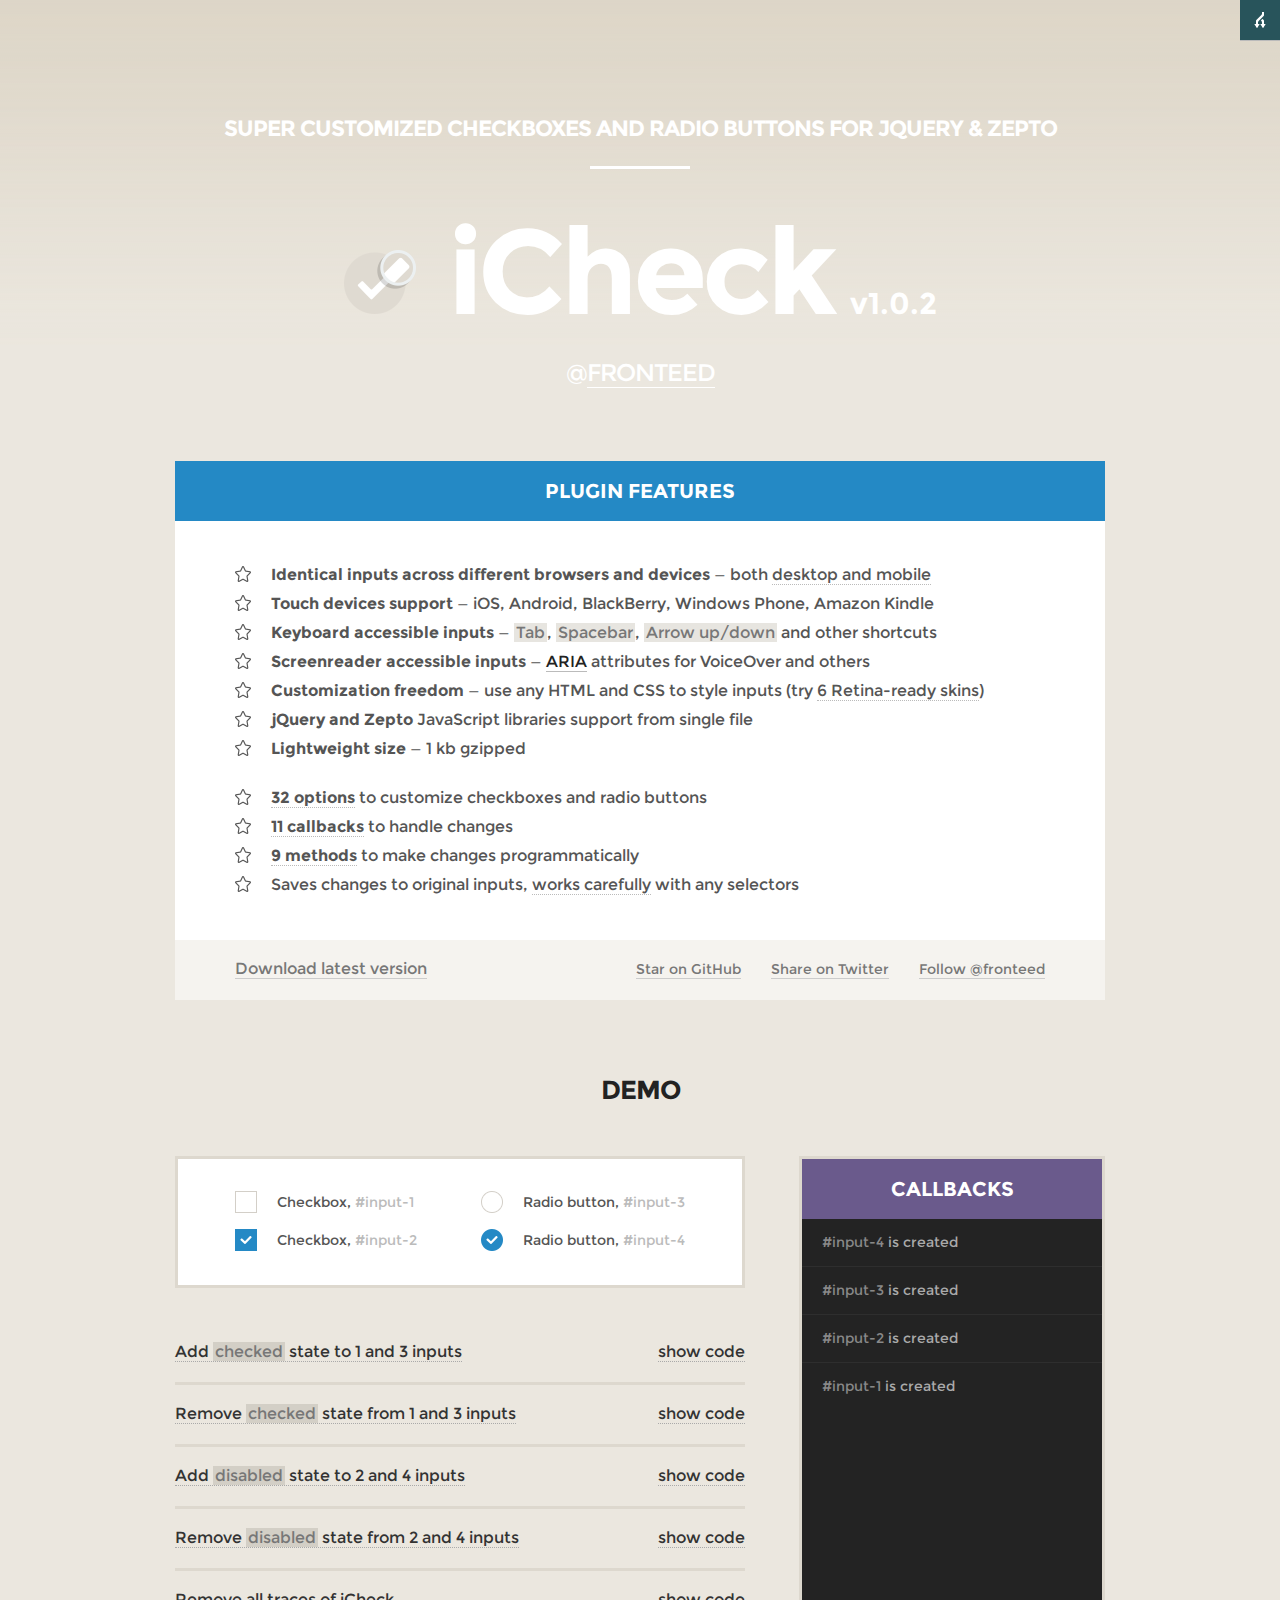
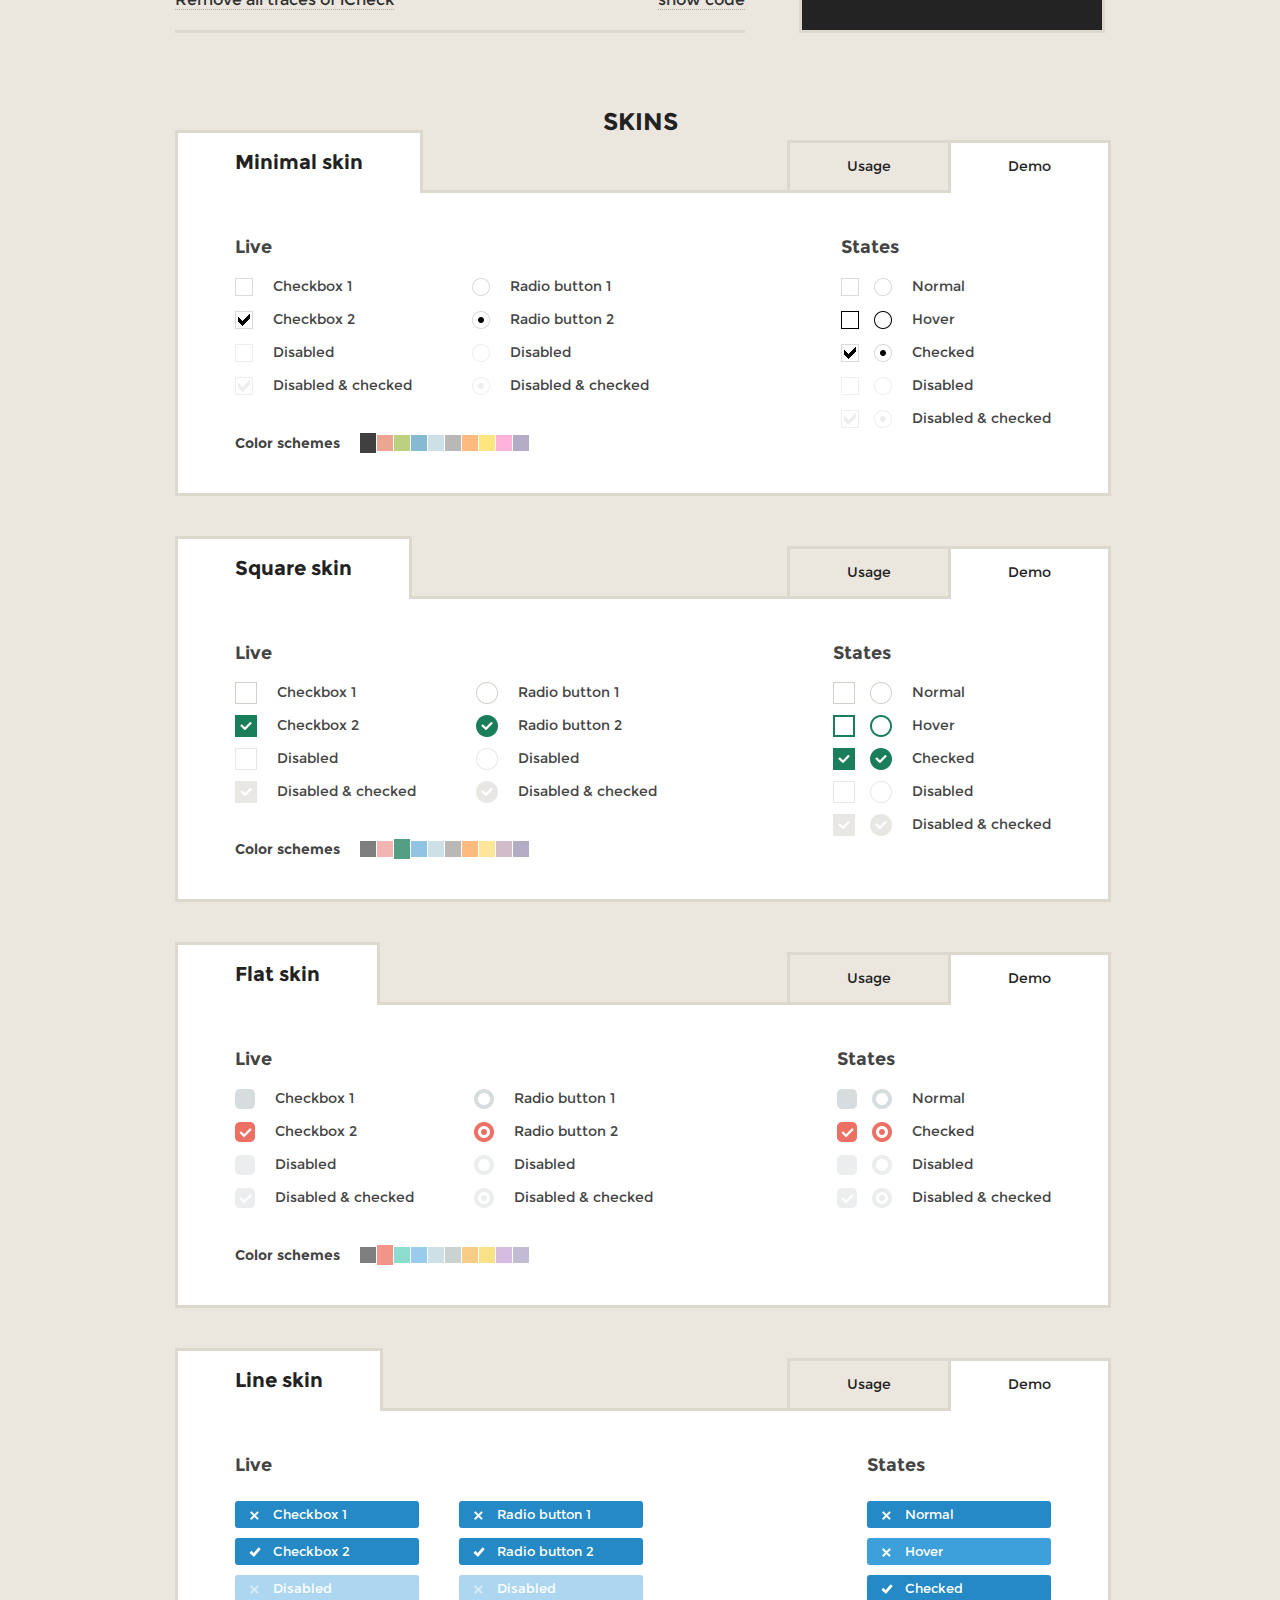
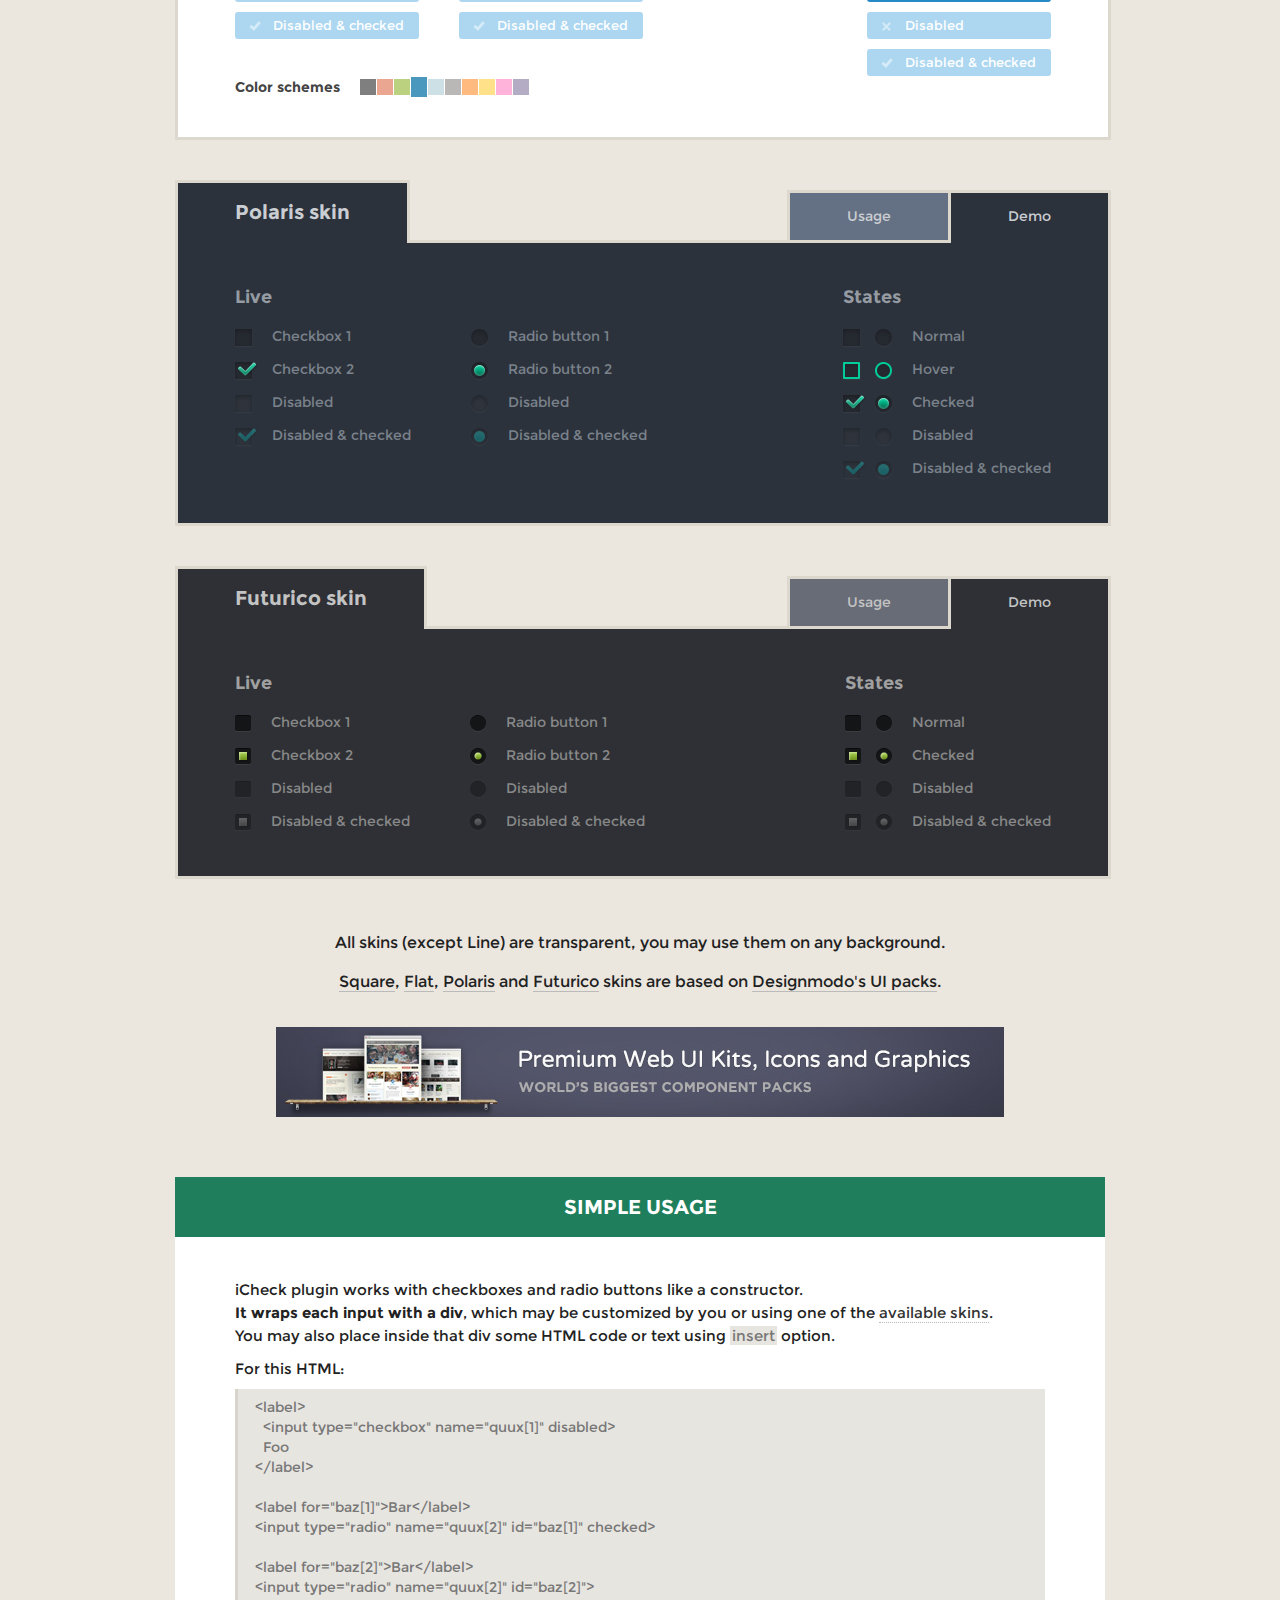
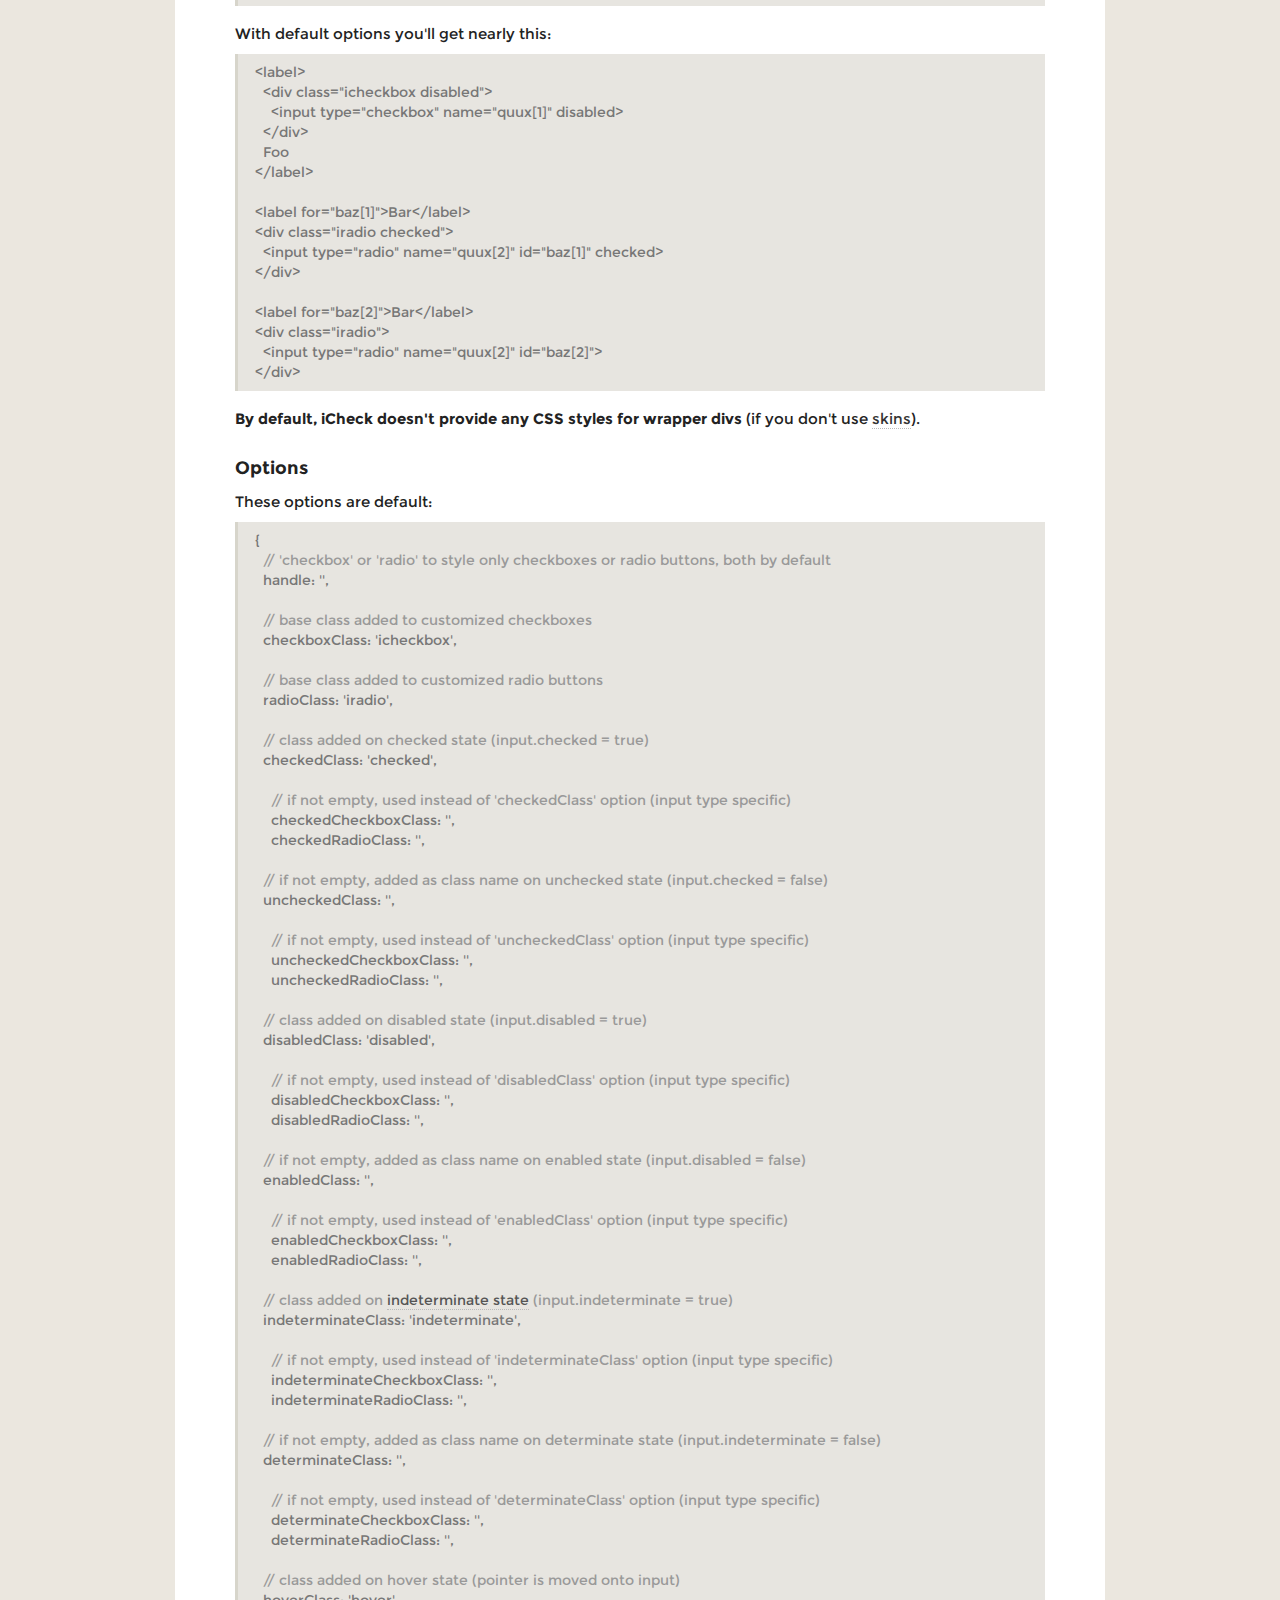
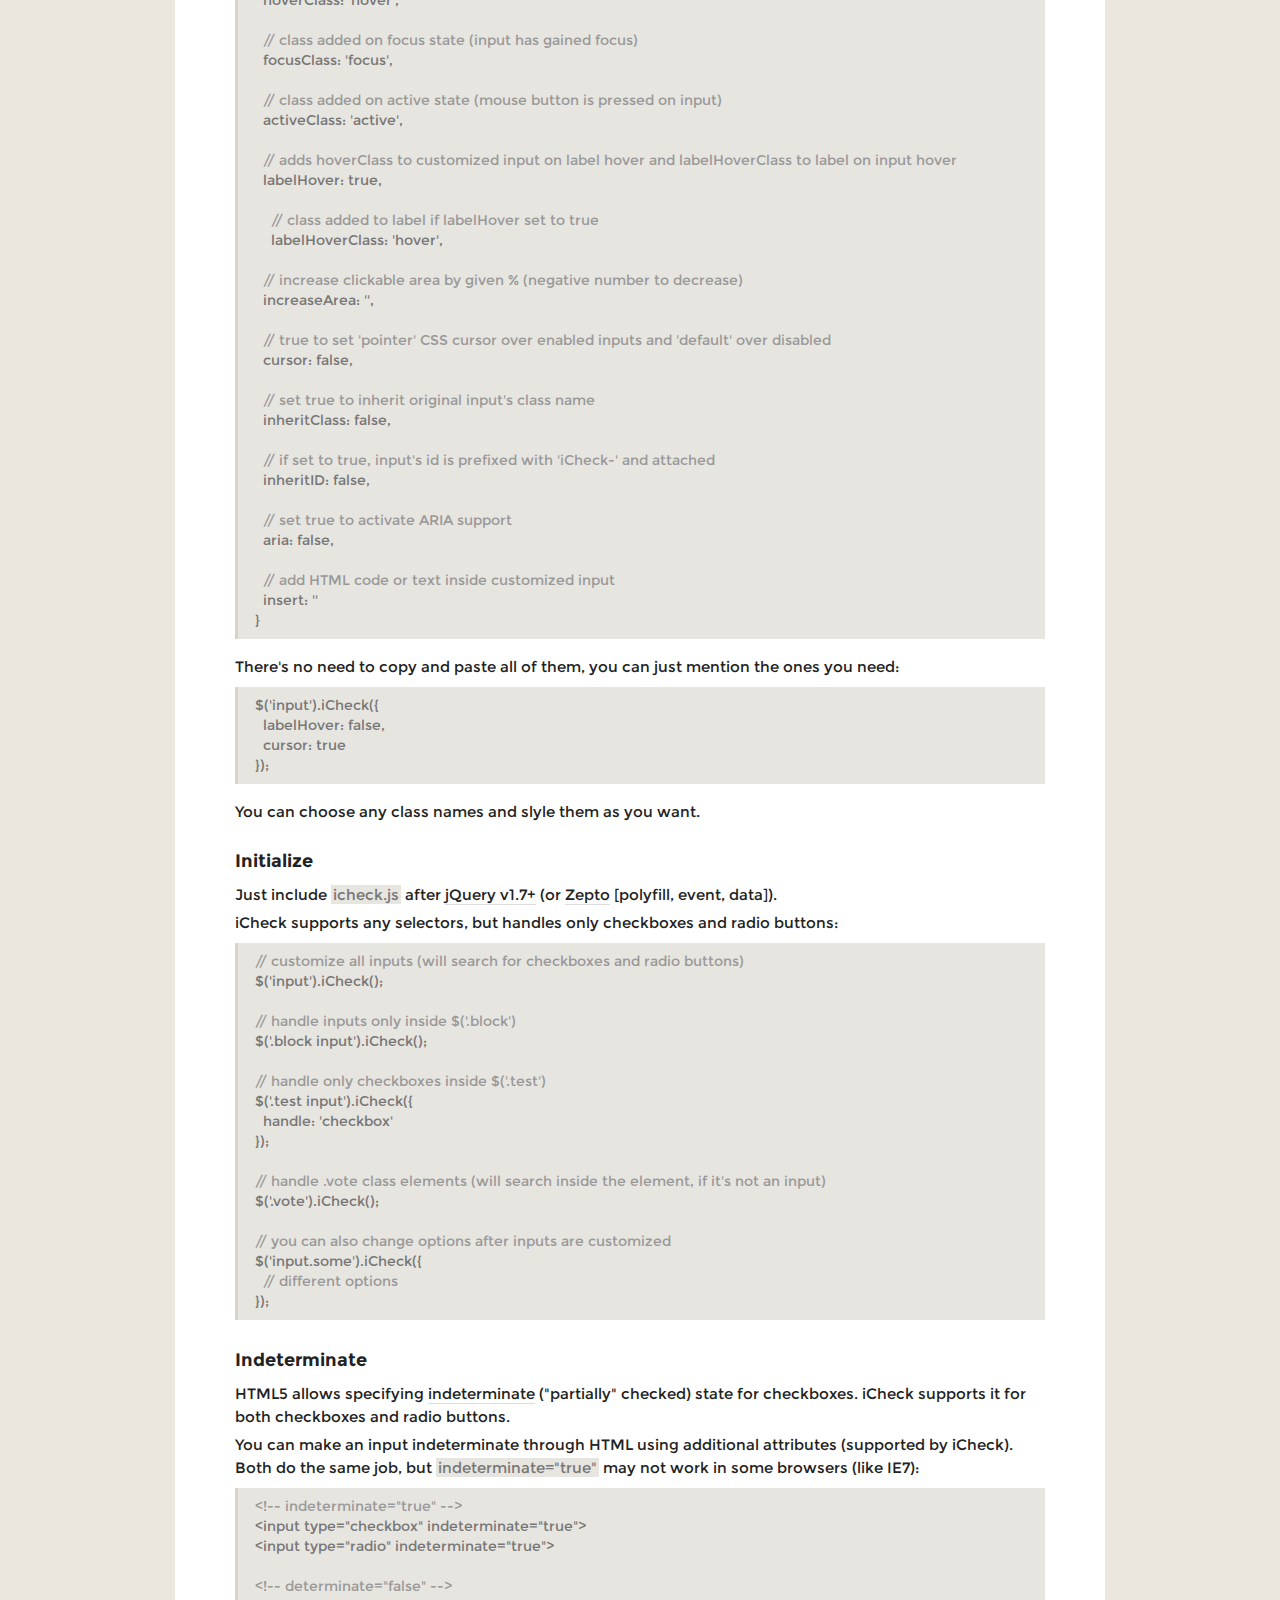
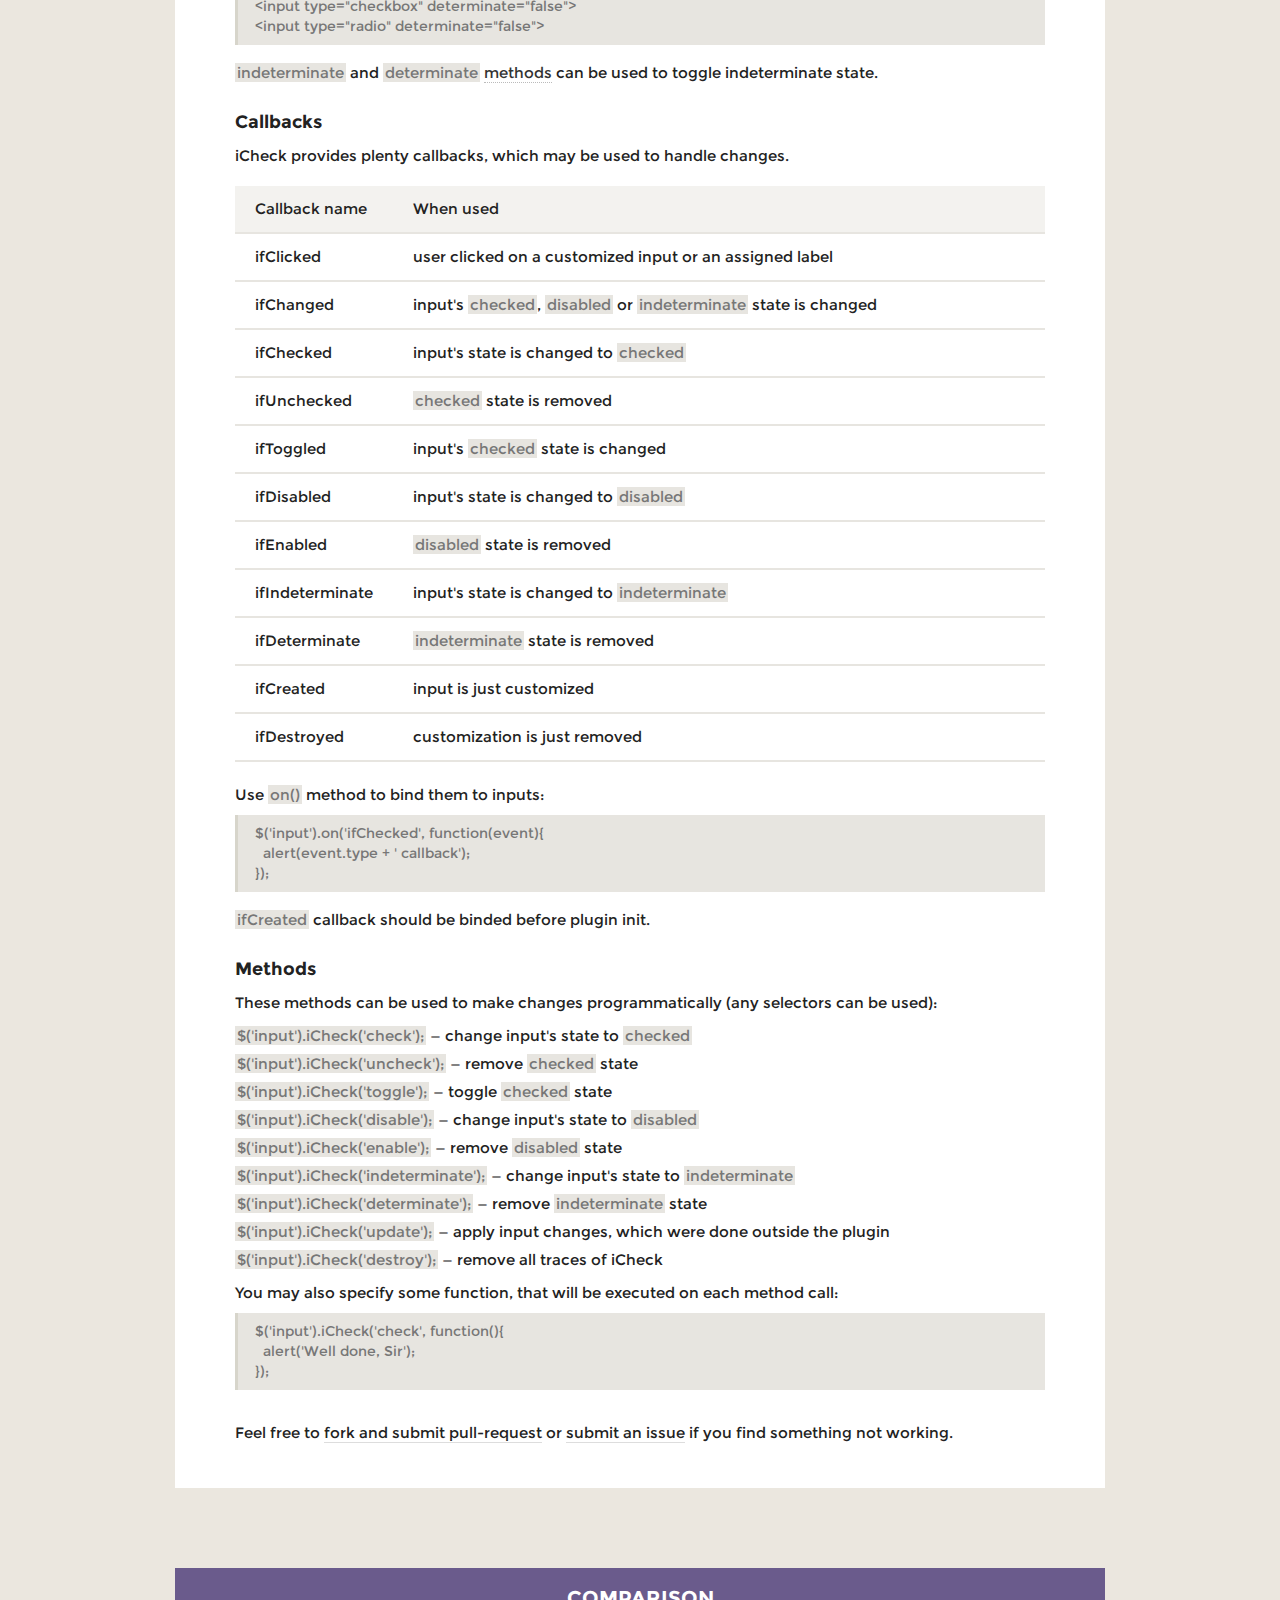
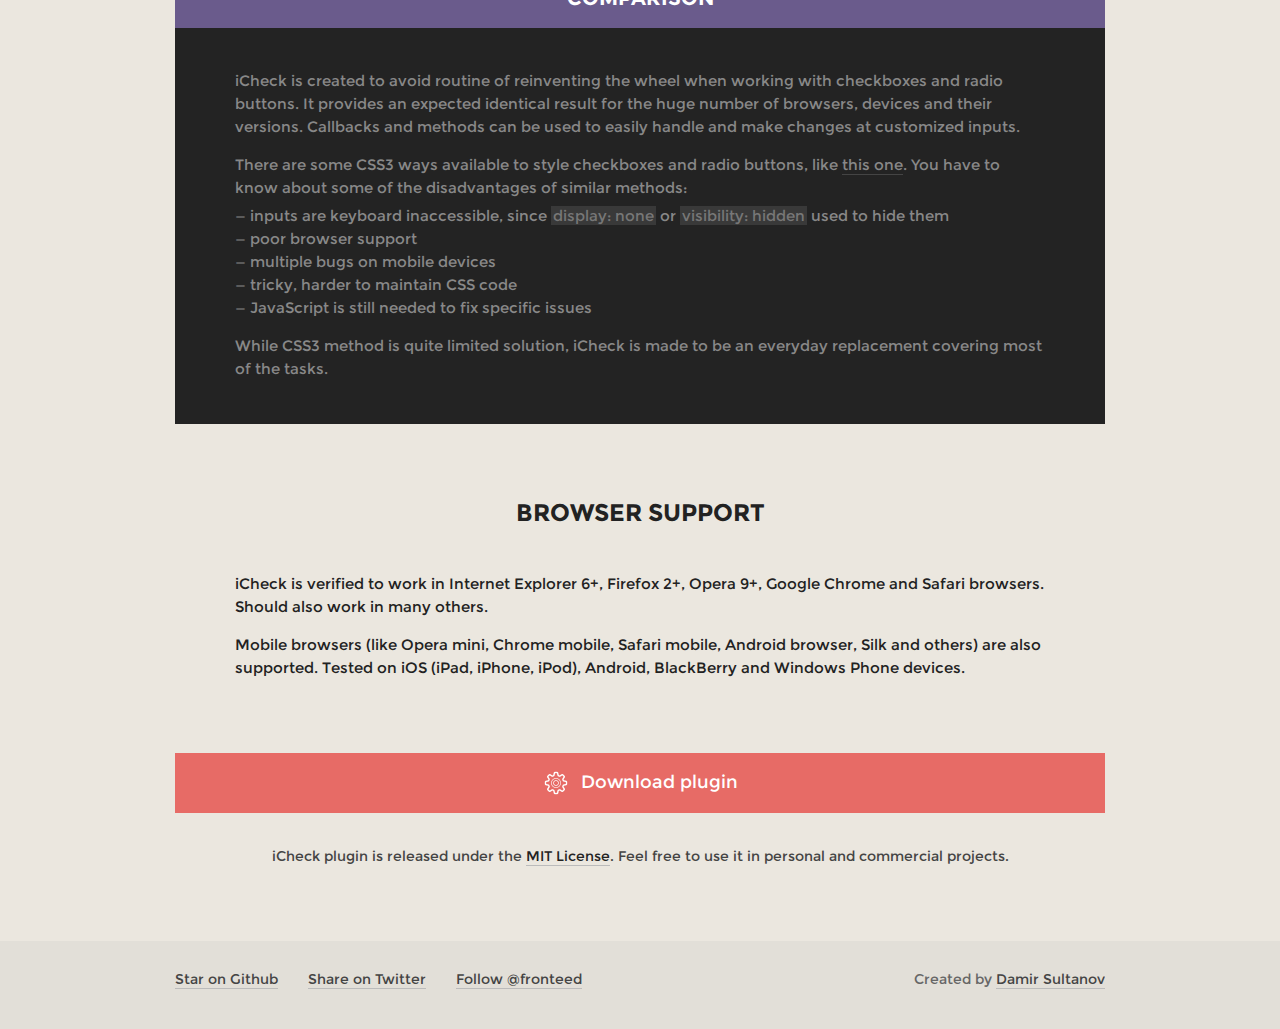
<file: js/icheck-1.x/demo/index.html>
<!DOCTYPE html>
<html lang="en">
<head>
  <title>Checkboxes and radio buttons customization (jQuery and Zepto) plugin</title>
  <meta charset="utf-8">
  <meta content="width=device-width" name="viewport">
  <link href="./css/custom.css?v=1.0.2" rel="stylesheet">
  <link href="../skins/all.css?v=1.0.2" rel="stylesheet">
  <script src="./js/jquery.js"></script>
  <script src="../icheck.js?v=1.0.2"></script>
  <script src="./js/custom.min.js?v=1.0.2"></script>
</head>
<body>
  <div class="layout clear">
    <div class="header">
      <h1>super customized checkboxes and radio buttons for jQuery &amp; Zepto</h1>
      <h3>iCheck <span>v1.0.2</span></h3>
      <strong>@<a href="http://twitter.com/fronteed/">Fronteed</a></strong>
    </div>
    <div class="features">
      <div class="arrows">
        <div class="bottom" data-to="demo"></div>
      </div>
      <h2>Plugin features</h2>
      <ul>
        <li>
          <strong>Identical inputs across different browsers and devices</strong> &mdash; both <span class="self" data-to="download">desktop and mobile</span>
        </li>
        <li>
          <strong>Touch devices support</strong> &mdash; iOS, Android, BlackBerry, Windows Phone, Amazon Kindle
        </li>
        <li>
          <strong>Keyboard accessible inputs</strong> &mdash; <span class="mark">Tab</span>, <span class="mark">Spacebar</span>, <span class="mark">Arrow up/down</span> and other shortcuts
        </li>
        <li>
          <strong>Screenreader accessible inputs</strong> &mdash; <a href="https://developer.mozilla.org/en-US/docs/Accessibility/ARIA" target="blank">ARIA</a> attributes for VoiceOver and others
        </li>
        <li>
          <strong>Customization freedom</strong> &mdash; use any HTML and CSS to style inputs (try <span class="self" data-to="skins">6 Retina-ready skins</span>)
        </li>
        <li>
          <strong>jQuery and Zepto</strong> JavaScript libraries support from single file
        </li>
        <li>
          <strong>Lightweight size</strong> &mdash; 1 kb gzipped
        </li>
        <li class="offset">
          <strong class="self" data-to="options">32 options</strong> to customize checkboxes and radio buttons
        </li>
        <li>
          <strong class="self" data-to="callbacks">11 callbacks</strong> to handle changes
        </li>
        <li>
          <strong class="self" data-to="methods">9 methods</strong> to make changes programmatically
        </li>
        <li>
          Saves changes to original inputs, <span class="self" data-to="init">works carefully</span> with any selectors
        </li>
      </ul>
    </div>
    <div class="social clear">
      <ul class="left">
        <li>
          <a href="http://github.com/fronteed/iCheck/">Download latest version</a>
        </li>
      </ul>
      <ul class="right local">
        <li>
          <a href="http://twitter.com/fronteed/">Follow @fronteed</a>
        </li>
        <li>
          <a href="https://twitter.com/intent/tweet?text=Highly customizable checkboxes and radio buttons&amp;url=http://fronteed.com/iCheck/&amp;via=fronteed&amp;hashtags=jQuery,Zepto">Share on Twitter</a>
        </li>
        <li>
          <a href="https://github.com/fronteed/iCheck">Star on GitHub</a>
        </li>
      </ul>
    </div>
    <div class="demo-holder">
      <h2 class="demo-title">Demo</h2>
      <div class="demo">
        <div class="arrows">
          <div class="top" data-to="features"></div>
          <div class="bottom" data-to="skins"></div>
        </div>
        <div class="demo-list clear">
          <ul>
            <li>
              <input tabindex="1" type="checkbox" id="input-1">
              <label for="input-1">Checkbox, <span>#input-1</span></label>
            </li>
            <li>
              <input tabindex="2" type="checkbox" id="input-2" checked>
              <label for="input-2">Checkbox, <span>#input-2</span></label>
            </li>
          </ul>
          <ul>
            <li>
              <input tabindex="3" type="radio" id="input-3" name="demo-radio">
              <label for="input-3">Radio button, <span>#input-3</span></label>
            </li>
            <li>
              <input tabindex="4" type="radio" id="input-4" name="demo-radio" checked>
              <label for="input-4">Radio button, <span>#input-4</span></label>
            </li>
          </ul>
          <script>
          $(document).ready(function(){
            var callbacks_list = $('.demo-callbacks ul');
            $('.demo-list input').on('ifCreated ifClicked ifChanged ifChecked ifUnchecked ifDisabled ifEnabled ifDestroyed', function(event){
              callbacks_list.prepend('<li><span>#' + this.id + '</span> is ' + event.type.replace('if', '').toLowerCase() + '</li>');
            }).iCheck({
              checkboxClass: 'icheckbox_square-blue',
              radioClass: 'iradio_square-blue',
              increaseArea: '20%'
            });
          });
          </script>
        </div>
        <dl class="demo-methods">
          <dt>
            <span class="self do-check">Add <span class="mark">checked</span> state to 1 and 3 inputs</span>
            <span class="code">
              <span class="self">show code</span>
            </span>
          </dt>
          <dd>
<pre class="markup">
$('#input-1, #input-3').iCheck('check');
</pre>
          </dd>
          <dt>
            <span class="self do-uncheck">Remove <span class="mark">checked</span> state from 1 and 3 inputs</span>
            <span class="code">
              <span class="self">show code</span>
            </span>
          </dt>
          <dd>
<pre class="markup">
$('#input-1, #input-3').iCheck('uncheck');
</pre>
          </dd>
          <dt>
            <span class="self do-disable">Add <span class="mark">disabled</span> state to 2 and 4 inputs</span>
            <span class="code">
              <span class="self">show code</span>
            </span>
          </dt>
          <dd>
<pre class="markup">
$('#input-2, #input-4').iCheck('disable');
</pre>
          </dd>
          <dt>
            <span class="self do-enable">Remove <span class="mark">disabled</span> state from 2 and 4 inputs</span>
            <span class="code">
              <span class="self">show code</span>
            </span>
          </dt>
          <dd>
<pre class="markup">
$('#input-2, #input-4').iCheck('enable');
</pre>
          </dd>
          <dt>
            <span class="self do-destroy">Remove all traces of iCheck</span>
            <span class="code">
              <span class="self">show code</span>
            </span>
          </dt>
          <dd>
<pre class="markup">
$('input').iCheck('destroy');
</pre>
          </dd>
        </dl>
        <div class="demo-callbacks">
          <h2>Callbacks</h2>
          <ul></ul>
        </div>
      </div>
    </div>
    <div class="skins">
      <h2>Skins</h2>
      <div class="skin skin-minimal">
        <div class="arrows">
          <div class="top" data-to="demo"></div>
          <div class="bottom" data-to="skin-square"></div>
        </div>
        <h3>Minimal skin</h3>
        <dl class="clear">
          <dd class="selected">
            <div class="skin-section">
              <h4>Live</h4>
              <ul class="list">
                <li>
                  <input tabindex="5" type="checkbox" id="minimal-checkbox-1">
                  <label for="minimal-checkbox-1">Checkbox 1</label>
                </li>
                <li>
                  <input tabindex="6" type="checkbox" id="minimal-checkbox-2" checked>
                  <label for="minimal-checkbox-2">Checkbox 2</label>
                </li>
                <li>
                  <input type="checkbox" id="minimal-checkbox-disabled" disabled>
                  <label for="minimal-checkbox-disabled">Disabled</label>
                </li>
                <li>
                  <input type="checkbox" id="minimal-checkbox-disabled-checked" checked disabled>
                  <label for="minimal-checkbox-disabled-checked">Disabled &amp; checked</label>
                </li>
              </ul>
              <ul class="list">
                <li>
                  <input tabindex="7" type="radio" id="minimal-radio-1" name="minimal-radio">
                  <label for="minimal-radio-1">Radio button 1</label>
                </li>
                <li>
                  <input tabindex="8" type="radio" id="minimal-radio-2" name="minimal-radio" checked>
                  <label for="minimal-radio-2">Radio button 2</label>
                </li>
                <li>
                  <input type="radio" id="minimal-radio-disabled" disabled>
                  <label for="minimal-radio-disabled">Disabled</label>
                </li>
                <li>
                  <input type="radio" id="minimal-radio-disabled-checked" checked disabled>
                  <label for="minimal-radio-disabled-checked">Disabled &amp; checked</label>
                </li>
              </ul>
              <div class="colors clear">
                <strong>Color schemes</strong>
                <ul>
                  <li class="active" title="Black"></li>
                  <li class="red" title="Red"></li>
                  <li class="green" title="Green"></li>
                  <li class="blue" title="Blue"></li>
                  <li class="aero" title="Aero"></li>
                  <li class="grey" title="Grey"></li>
                  <li class="orange" title="Orange"></li>
                  <li class="yellow" title="Yellow"></li>
                  <li class="pink" title="Pink"></li>
                  <li class="purple" title="Purple"></li>
                </ul>
              </div>
            </div>
            <div class="skin-section skin-states">
              <h4>States</h4>
              <ul class="list">
                <li>
                  <div class="state icheckbox_minimal"></div>
                  <div class="state iradio_minimal"></div>
                  Normal
                </li>
                <li>
                  <div class="state icheckbox_minimal hover"></div>
                  <div class="state iradio_minimal hover"></div>
                  Hover
                </li>
                <li>
                  <div class="state icheckbox_minimal checked"></div>
                  <div class="state iradio_minimal checked"></div>
                  Checked
                </li>
                <li>
                  <div class="state icheckbox_minimal disabled"></div>
                  <div class="state iradio_minimal disabled"></div>
                  Disabled
                </li>
                <li>
                  <div class="state icheckbox_minimal checked disabled"></div>
                  <div class="state iradio_minimal checked disabled"></div>
                  Disabled &amp; checked
                </li>
              </ul>
            </div>
            <script>
            $(document).ready(function(){
              $('.skin-minimal input').iCheck({
                checkboxClass: 'icheckbox_minimal',
                radioClass: 'iradio_minimal',
                increaseArea: '20%'
              });
            });
            </script>
          </dd>
          <dt class="selected">Demo</dt>
          <dd>
            <div class="skin-pre">
              <p>
                Make sure <a href="http://jquery.com" target="blank">jQuery v1.7+</a> (or <a href="http://github.com/madrobby/zepto#zepto-modules" target="blank">Zepto</a> [polyfill, event, data]) is loaded before the <span class="mark">icheck.js</span>.
              </p>
            </div>
            <ol class="skin-usage">
              <li>
                Choose a color scheme, there are 10 different styles available:
                <div class="schemes clear">
                  <ul>
                    <li><strong>Black</strong> &mdash; minimal.css</li>
                    <li><strong>Red</strong> &mdash; red.css</li>
                    <li><strong>Green</strong> &mdash; green.css</li>
                    <li><strong>Blue</strong> &mdash; blue.css</li>
                    <li><strong>Aero</strong> &mdash; aero.css</li>
                  </ul>
                  <ul>
                    <li><strong>Grey</strong> &mdash; grey.css</li>
                    <li><strong>Orange</strong> &mdash; orange.css</li>
                    <li><strong>Yellow</strong> &mdash; yellow.css</li>
                    <li><strong>Pink</strong> &mdash; pink.css</li>
                    <li><strong>Purple</strong> &mdash; purple.css</li>
                  </ul>
                </div>
              </li>
              <li>
                Copy <span class="mark">/skins/minimal/</span> folder and <span class="mark">icheck.js</span>  file to your site.
              </li>
              <li>
                <p>Insert before <span class="mark">&lt;/head></span> in your HTML (replace <span class="mark">your-path</span> and <span class="mark">color-scheme</span>):</p>
<pre class="markup">
&lt;link href="your-path/minimal/color-scheme.css" rel="stylesheet">
&lt;script src="your-path/icheck.js">&lt;/script>
</pre>
                <p>Example for a <strong>Red</strong> color scheme:</p>
<pre class="markup">
&lt;link href="your-path/minimal/red.css" rel="stylesheet">
&lt;script src="your-path/icheck.js">&lt;/script>
</pre>
              </li>
              <li>
                <p>Add some checkboxes and radio buttons to your HTML:</p>
<pre class="markup">
&lt;input type="checkbox">
&lt;input type="checkbox" checked>
&lt;input type="radio" name="iCheck">
&lt;input type="radio" name="iCheck" checked>
</pre>
              </li>
              <li>
                <p>Add JavaScript to your HTML to launch iCheck plugin:</p>
<pre class="markup">
&lt;script>
$(document).ready(function(){
  $('input').iCheck({
    checkboxClass: 'icheckbox_minimal',
    radioClass: 'iradio_minimal',
    increaseArea: '20%' <span class="comment">// optional</span>
  });
});
&lt;/script>
</pre>
                <p>For different from black color schemes use this code (example for <strong>Red</strong>):</p>
<pre class="markup">
&lt;script>
$(document).ready(function(){
  $('input').iCheck({
    checkboxClass: 'icheckbox_minimal-red',
    radioClass: 'iradio_minimal-red',
    increaseArea: '20%' <span class="comment">// optional</span>
  });
});
&lt;/script>
</pre>
              </li>
              <li>Done.</li>
            </ol>
          </dd>
          <dt>Usage</dt>
        </dl>
      </div>
      <div class="skin skin-square">
        <div class="arrows">
          <div class="top" data-to="skin-minimal"></div>
          <div class="bottom" data-to="skin-flat"></div>
        </div>
        <h3>Square skin</h3>
        <dl class="clear">
          <dd class="selected">
            <div class="skin-section">
              <h4>Live</h4>
              <ul class="list">
                <li>
                  <input tabindex="9" type="checkbox" id="square-checkbox-1">
                  <label for="square-checkbox-1">Checkbox 1</label>
                </li>
                <li>
                  <input tabindex="10" type="checkbox" id="square-checkbox-2" checked>
                  <label for="square-checkbox-2">Checkbox 2</label>
                </li>
                <li>
                  <input type="checkbox" id="square-checkbox-disabled" disabled>
                  <label for="square-checkbox-disabled">Disabled</label>
                </li>
                <li>
                  <input type="checkbox" id="square-checkbox-disabled-checked" checked disabled>
                  <label for="square-checkbox-disabled-checked">Disabled &amp; checked</label>
                </li>
              </ul>
              <ul class="list">
                <li>
                  <input tabindex="11" type="radio" id="square-radio-1" name="square-radio">
                  <label for="square-radio-1">Radio button 1</label>
                </li>
                <li>
                  <input tabindex="12" type="radio" id="square-radio-2" name="square-radio" checked>
                  <label for="square-radio-2">Radio button 2</label>
                </li>
                <li>
                  <input type="radio" id="square-radio-disabled" disabled>
                  <label for="square-radio-disabled">Disabled</label>
                </li>
                <li>
                  <input type="radio" id="square-radio-disabled-checked" checked disabled>
                  <label for="square-radio-disabled-checked">Disabled &amp; checked</label>
                </li>
              </ul>
              <div class="colors clear">
                <strong>Color schemes</strong>
                <ul>
                  <li title="Black"></li>
                  <li class="red" title="Red"></li>
                  <li class="green active" title="Green"></li>
                  <li class="blue" title="Blue"></li>
                  <li class="aero" title="Aero"></li>
                  <li class="grey" title="Grey"></li>
                  <li class="orange" title="Orange"></li>
                  <li class="yellow" title="Yellow"></li>
                  <li class="pink" title="Pink"></li>
                  <li class="purple" title="Purple"></li>
                </ul>
              </div>
            </div>
            <div class="skin-section skin-states">
              <h4>States</h4>
              <ul class="list">
                <li>
                  <div class="state icheckbox_square-green"></div>
                  <div class="state iradio_square-green"></div>
                  Normal
                </li>
                <li>
                  <div class="state icheckbox_square-green hover"></div>
                  <div class="state iradio_square-green hover"></div>
                  Hover
                </li>
                <li>
                  <div class="state icheckbox_square-green checked"></div>
                  <div class="state iradio_square-green checked"></div>
                  Checked
                </li>
                <li>
                  <div class="state icheckbox_square-green disabled"></div>
                  <div class="state iradio_square-green disabled"></div>
                  Disabled
                </li>
                <li>
                  <div class="state icheckbox_square-green checked disabled"></div>
                  <div class="state iradio_square-green checked disabled"></div>
                  Disabled &amp; checked
                </li>
              </ul>
            </div>
            <script>
            $(document).ready(function(){
              $('.skin-square input').iCheck({
                checkboxClass: 'icheckbox_square-green',
                radioClass: 'iradio_square-green',
                increaseArea: '20%'
              });
            });
            </script>
          </dd>
          <dt class="selected">Demo</dt>
          <dd>
            <div class="skin-pre">
              <p>
                Make sure <a href="http://jquery.com" target="blank">jQuery v1.7+</a> (or <a href="http://github.com/madrobby/zepto#zepto-modules" target="blank">Zepto</a> [polyfill, event, data]) is loaded before the <span class="mark">icheck.js</span>.
              </p>
            </div>
            <ol class="skin-usage">
              <li>
                Choose a color scheme, there are 10 different styles available:
                <div class="schemes clear">
                  <ul>
                    <li><strong>Black</strong> &mdash; square.css</li>
                    <li><strong>Red</strong> &mdash; red.css</li>
                    <li><strong>Green</strong> &mdash; green.css</li>
                    <li><strong>Blue</strong> &mdash; blue.css</li>
                    <li><strong>Aero</strong> &mdash; aero.css</li>
                  </ul>
                  <ul>
                    <li><strong>Grey</strong> &mdash; grey.css</li>
                    <li><strong>Orange</strong> &mdash; orange.css</li>
                    <li><strong>Yellow</strong> &mdash; yellow.css</li>
                    <li><strong>Pink</strong> &mdash; pink.css</li>
                    <li><strong>Purple</strong> &mdash; purple.css</li>
                  </ul>
                </div>
              </li>
              <li>
                Copy <span class="mark">/skins/square/</span> folder and <span class="mark">icheck.js</span> file to your site.
              </li>
              <li>
                <p>Insert before <span class="mark">&lt;/head></span> in your HTML (replace <span class="mark">your-path</span> and <span class="mark">color-scheme</span>):</p>
<pre class="markup">
&lt;link href="your-path/square/color-scheme.css" rel="stylesheet">
&lt;script src="your-path/icheck.js">&lt;/script>
</pre>
                <p>Example for a <strong>Red</strong> color scheme:</p>
<pre class="markup">
&lt;link href="your-path/square/red.css" rel="stylesheet">
&lt;script src="your-path/icheck.js">&lt;/script>
</pre>
              </li>
              <li>
                <p>Add some checkboxes and radio buttons to your HTML:</p>
<pre class="markup">
&lt;input type="checkbox">
&lt;input type="checkbox" checked>
&lt;input type="radio" name="iCheck">
&lt;input type="radio" name="iCheck" checked>
</pre>
              </li>
              <li>
                <p>Add JavaScript to your HTML to launch iCheck plugin:</p>
<pre class="markup">
&lt;script>
$(document).ready(function(){
  $('input').iCheck({
    checkboxClass: 'icheckbox_square',
    radioClass: 'iradio_square',
    increaseArea: '20%' <span class="comment">// optional</span>
  });
});
&lt;/script>
</pre>
                <p>For different from black color schemes use this code (example for <strong>Red</strong>):</p>
<pre class="markup">
&lt;script>
$(document).ready(function(){
  $('input').iCheck({
    checkboxClass: 'icheckbox_square-red',
    radioClass: 'iradio_square-red',
    increaseArea: '20%' <span class="comment">// optional</span>
  });
});
&lt;/script>
</pre>
              </li>
              <li>Done.</li>
            </ol>
          </dd>
          <dt>Usage</dt>
        </dl>
      </div>
      <div class="skin skin-flat">
        <div class="arrows">
          <div class="top" data-to="skin-square"></div>
          <div class="bottom" data-to="skin-line"></div>
        </div>
        <h3>Flat skin</h3>
        <dl class="clear">
          <dd class="selected">
            <div class="skin-section">
              <h4>Live</h4>
              <ul class="list">
                <li>
                  <input tabindex="13" type="checkbox" id="flat-checkbox-1">
                  <label for="flat-checkbox-1">Checkbox 1</label>
                </li>
                <li>
                  <input tabindex="14" type="checkbox" id="flat-checkbox-2" checked>
                  <label for="flat-checkbox-2">Checkbox 2</label>
                </li>
                <li>
                  <input type="checkbox" id="flat-checkbox-disabled" disabled>
                  <label for="flat-checkbox-disabled">Disabled</label>
                </li>
                <li>
                  <input type="checkbox" id="flat-checkbox-disabled-checked" checked disabled>
                  <label for="flat-checkbox-disabled-checked">Disabled &amp; checked</label>
                </li>
              </ul>
              <ul class="list">
                <li>
                  <input tabindex="15" type="radio" id="flat-radio-1" name="flat-radio">
                  <label for="flat-radio-1">Radio button 1</label>
                </li>
                <li>
                  <input tabindex="16" type="radio" id="flat-radio-2" name="flat-radio" checked>
                  <label for="flat-radio-2">Radio button 2</label>
                </li>
                <li>
                  <input type="radio" id="flat-radio-disabled" disabled>
                  <label for="flat-radio-disabled">Disabled</label>
                </li>
                <li>
                  <input type="radio" id="flat-radio-disabled-checked" checked disabled>
                  <label for="flat-radio-disabled-checked">Disabled &amp; checked</label>
                </li>
              </ul>
              <div class="colors clear">
                <strong>Color schemes</strong>
                <ul>
                  <li title="Black"></li>
                  <li class="red active" title="Red"></li>
                  <li class="green" title="Green"></li>
                  <li class="blue" title="Blue"></li>
                  <li class="aero" title="Aero"></li>
                  <li class="grey" title="Grey"></li>
                  <li class="orange" title="Orange"></li>
                  <li class="yellow" title="Yellow"></li>
                  <li class="pink" title="Pink"></li>
                  <li class="purple" title="Purple"></li>
                </ul>
              </div>
            </div>
            <div class="skin-section skin-states">
              <h4>States</h4>
              <ul class="list">
                <li>
                  <div class="state icheckbox_flat-red"></div>
                  <div class="state iradio_flat-red"></div>
                  Normal
                </li>
                <li>
                  <div class="state icheckbox_flat-red checked"></div>
                  <div class="state iradio_flat-red checked"></div>
                  Checked
                </li>
                <li>
                  <div class="state icheckbox_flat-red disabled"></div>
                  <div class="state iradio_flat-red disabled"></div>
                  Disabled
                </li>
                <li>
                  <div class="state icheckbox_flat-red checked disabled"></div>
                  <div class="state iradio_flat-red checked disabled"></div>
                  Disabled &amp; checked
                </li>
              </ul>
            </div>
            <script>
            $(document).ready(function(){
              $('.skin-flat input').iCheck({
                checkboxClass: 'icheckbox_flat-red',
                radioClass: 'iradio_flat-red'
              });
            });
            </script>
          </dd>
          <dt class="selected">Demo</dt>
          <dd>
            <div class="skin-pre">
              <p>
                Make sure <a href="http://jquery.com" target="blank">jQuery v1.7+</a> (or <a href="http://github.com/madrobby/zepto#zepto-modules" target="blank">Zepto</a> [polyfill, event, data]) is loaded before the <span class="mark">icheck.js</span>.
              </p>
            </div>
            <ol class="skin-usage">
              <li>
                Choose a color scheme, there are 10 different styles available:
                <div class="schemes clear">
                  <ul>
                    <li><strong>Black</strong> &mdash; flat.css</li>
                    <li><strong>Red</strong> &mdash; red.css</li>
                    <li><strong>Green</strong> &mdash; green.css</li>
                    <li><strong>Blue</strong> &mdash; blue.css</li>
                    <li><strong>Aero</strong> &mdash; aero.css</li>
                  </ul>
                  <ul>
                    <li><strong>Grey</strong> &mdash; grey.css</li>
                    <li><strong>Orange</strong> &mdash; orange.css</li>
                    <li><strong>Yellow</strong> &mdash; yellow.css</li>
                    <li><strong>Pink</strong> &mdash; pink.css</li>
                    <li><strong>Purple</strong> &mdash; purple.css</li>
                  </ul>
                </div>
              </li>
              <li>
                Copy <span class="mark">/skins/flat/</span> folder and <span class="mark">icheck.js</span> file to your site.
              </li>
              <li>
                <p>Insert before <span class="mark">&lt;/head></span> in your HTML (replace <span class="mark">your-path</span> and <span class="mark">color-scheme</span>):</p>
<pre class="markup">
&lt;link href="your-path/flat/color-scheme.css" rel="stylesheet">
&lt;script src="your-path/icheck.js">&lt;/script>
</pre>
                <p>Example for a <strong>Red</strong> color scheme:</p>
<pre class="markup">
&lt;link href="your-path/flat/red.css" rel="stylesheet">
&lt;script src="your-path/icheck.js">&lt;/script>
</pre>
              </li>
              <li>
                <p>Add some checkboxes and radio buttons to your HTML:</p>
<pre class="markup">
&lt;input type="checkbox">
&lt;input type="checkbox" checked>
&lt;input type="radio" name="iCheck">
&lt;input type="radio" name="iCheck" checked>
</pre>
              </li>
              <li>
                <p>Add JavaScript to your HTML to launch iCheck plugin:</p>
<pre class="markup">
&lt;script>
$(document).ready(function(){
  $('input').iCheck({
    checkboxClass: 'icheckbox_flat',
    radioClass: 'iradio_flat'
  });
});
&lt;/script>
</pre>
                <p>For different from black color schemes use this code (example for <strong>Red</strong>):</p>
<pre class="markup">
&lt;script>
$(document).ready(function(){
  $('input').iCheck({
    checkboxClass: 'icheckbox_flat-red',
    radioClass: 'iradio_flat-red'
  });
});
&lt;/script>
</pre>
              </li>
              <li>Done.</li>
            </ol>
          </dd>
          <dt>Usage</dt>
        </dl>
      </div>
      <div class="skin skin-line">
        <div class="arrows">
          <div class="top" data-to="skin-flat"></div>
          <div class="bottom" data-to="skin-polaris"></div>
        </div>
        <h3>Line skin</h3>
        <dl class="clear">
          <dd class="selected">
            <div class="skin-section">
              <h4>Live</h4>
              <ul class="list">
                <li>
                  <input tabindex="17" type="checkbox" id="line-checkbox-1">
                  <label for="line-checkbox-1">Checkbox 1</label>
                </li>
                <li>
                  <input tabindex="18" type="checkbox" id="line-checkbox-2" checked>
                  <label for="line-checkbox-2">Checkbox 2</label>
                </li>
                <li>
                  <input type="checkbox" id="line-checkbox-disabled" disabled>
                  <label for="line-checkbox-disabled">Disabled</label>
                </li>
                <li>
                  <input type="checkbox" id="line-checkbox-disabled-checked" checked disabled>
                  <label for="line-checkbox-disabled-checked">Disabled &amp; checked</label>
                </li>
              </ul>
              <ul class="list">
                <li>
                  <input tabindex="19" type="radio" id="line-radio-1" name="line-radio">
                  <label for="line-radio-1">Radio button 1</label>
                </li>
                <li>
                  <input tabindex="20" type="radio" id="line-radio-2" name="line-radio" checked>
                  <label for="line-radio-2">Radio button 2</label>
                </li>
                <li>
                  <input type="radio" id="line-radio-disabled" disabled>
                  <label for="line-radio-disabled">Disabled</label>
                </li>
                <li>
                  <input type="radio" id="line-radio-disabled-checked" checked disabled>
                  <label for="line-radio-disabled-checked">Disabled &amp; checked</label>
                </li>
              </ul>
              <div class="colors clear">
                <strong>Color schemes</strong>
                <ul>
                  <li title="Black"></li>
                  <li class="red" title="Red"></li>
                  <li class="green" title="Green"></li>
                  <li class="blue active" title="Blue"></li>
                  <li class="aero" title="Aero"></li>
                  <li class="grey" title="Grey"></li>
                  <li class="orange" title="Orange"></li>
                  <li class="yellow" title="Yellow"></li>
                  <li class="pink" title="Pink"></li>
                  <li class="purple" title="Purple"></li>
                </ul>
              </div>
            </div>
            <div class="skin-section skin-states">
              <h4>States</h4>
              <ul class="list">
                <li>
                  <div class="state icheckbox_line-blue">
                    <div class="icheck_line-icon"></div>
                    Normal
                  </div>
                </li>
                <li>
                  <div class="state icheckbox_line-blue hover">
                    <div class="icheck_line-icon"></div>
                    Hover
                  </div>
                </li>
                <li>
                  <div class="state icheckbox_line-blue checked">
                    <div class="icheck_line-icon"></div>
                    Checked
                  </div>
                </li>
                <li>
                  <div class="state icheckbox_line-blue disabled">
                    <div class="icheck_line-icon"></div>
                    Disabled
                  </div>
                </li>
                <li>
                  <div class="state icheckbox_line-blue checked disabled">
                    <div class="icheck_line-icon"></div>
                    Disabled &amp; checked
                  </div>
                </li>
              </ul>
            </div>
            <script>
            $(document).ready(function(){
              $('.skin-line input').each(function(){
                var self = $(this),
                  label = self.next(),
                  label_text = label.text();

                label.remove();
                self.iCheck({
                  checkboxClass: 'icheckbox_line-blue',
                  radioClass: 'iradio_line-blue',
                  insert: '<div class="icheck_line-icon"></div>' + label_text
                });
              });
            });
            </script>
          </dd>
          <dt class="selected">Demo</dt>
          <dd>
            <div class="skin-pre">
              <p>
                Make sure <a href="http://jquery.com" target="blank">jQuery v1.7+</a> (or <a href="http://github.com/madrobby/zepto#zepto-modules" target="blank">Zepto</a> [polyfill, event, data]) is loaded before the <span class="mark">icheck.js</span>.
              </p>
            </div>
            <ol class="skin-usage">
              <li>
                Choose a color scheme, there are 10 different styles available:
                <div class="schemes clear">
                  <ul>
                    <li><strong>Black</strong> &mdash; line.css</li>
                    <li><strong>Red</strong> &mdash; red.css</li>
                    <li><strong>Green</strong> &mdash; green.css</li>
                    <li><strong>Blue</strong> &mdash; blue.css</li>
                    <li><strong>Aero</strong> &mdash; aero.css</li>
                  </ul>
                  <ul>
                    <li><strong>Grey</strong> &mdash; grey.css</li>
                    <li><strong>Orange</strong> &mdash; orange.css</li>
                    <li><strong>Yellow</strong> &mdash; yellow.css</li>
                    <li><strong>Pink</strong> &mdash; pink.css</li>
                    <li><strong>Purple</strong> &mdash; purple.css</li>
                  </ul>
                </div>
              </li>
              <li>
                Copy <span class="mark">/skins/line/</span> folder and <span class="mark">icheck.js</span> file to your site.
              </li>
              <li>
                <p>Insert before <span class="mark">&lt;/head></span> in your HTML (replace <span class="mark">your-path</span> and <span class="mark">color-scheme</span>):</p>
<pre class="markup">
&lt;link href="your-path/line/color-scheme.css" rel="stylesheet">
&lt;script src="your-path/icheck.js">&lt;/script>
</pre>
                  <p>Example for a <strong>Red</strong> color scheme:</p>
<pre class="markup">
&lt;link href="your-path/line/red.css" rel="stylesheet">
&lt;script src="your-path/icheck.js">&lt;/script>
</pre>
              </li>
              <li>
                <p>Add some checkboxes, radio buttons and labels to your HTML:</p>
<pre class="markup">
&lt;input type="checkbox">
&lt;label>Checkbox 1&lt;/label>

&lt;input type="checkbox" checked>
&lt;label>Checkbox 2&lt;/label>

&lt;input type="radio" name="iCheck">
&lt;label>Radio button 1&lt;/label>

&lt;input type="radio" name="iCheck" checked>
&lt;label>Radio button 2&lt;/label>
</pre>
              </li>
              <li>
                <p>Add JavaScript to your HTML to launch iCheck plugin:</p>
<pre class="markup">
&lt;script>
$(document).ready(function(){
  $('input').each(function(){
    var self = $(this),
      label = self.next(),
      label_text = label.text();

    label.remove();
    self.iCheck({
      checkboxClass: 'icheckbox_line',
      radioClass: 'iradio_line',
      insert: '&lt;div class="icheck_line-icon">&lt;/div>' + label_text
    });
  });
});
&lt;/script>
</pre>
                <p>For different from black color schemes use this code (example for <strong>Red</strong>):</p>
<pre class="markup">
&lt;script>
$(document).ready(function(){
  $('input').each(function(){
    var self = $(this),
      label = self.next(),
      label_text = label.text();

    label.remove();
    self.iCheck({
      checkboxClass: 'icheckbox_line-red',
      radioClass: 'iradio_line-red',
      insert: '&lt;div class="icheck_line-icon">&lt;/div>' + label_text
    });
  });
});
&lt;/script>
</pre>
              </li>
              <li>Done.</li>
            </ol>
          </dd>
          <dt>Usage</dt>
        </dl>
      </div>
      <div class="skin skin-polaris">
        <div class="arrows">
          <div class="top" data-to="skin-line"></div>
          <div class="bottom" data-to="skin-futurico"></div>
        </div>
        <h3>Polaris skin</h3>
        <dl class="clear">
          <dd class="selected">
            <div class="skin-section">
              <h4>Live</h4>
              <ul class="list">
                <li>
                  <input tabindex="21" type="checkbox" id="polaris-checkbox-1">
                  <label for="polaris-checkbox-1">Checkbox 1</label>
                </li>
                <li>
                  <input tabindex="22" type="checkbox" id="polaris-checkbox-2" checked>
                  <label for="polaris-checkbox-2">Checkbox 2</label>
                </li>
                <li>
                  <input type="checkbox" id="polaris-checkbox-disabled" disabled>
                  <label for="polaris-checkbox-disabled">Disabled</label>
                </li>
                <li>
                  <input type="checkbox" id="polaris-checkbox-disabled-checked" checked disabled>
                  <label for="polaris-checkbox-disabled-checked">Disabled &amp; checked</label>
                </li>
              </ul>
              <ul class="list">
                <li>
                  <input tabindex="23" type="radio" id="polaris-radio-1" name="polaris-radio">
                  <label for="polaris-radio-1">Radio button 1</label>
                </li>
                <li>
                  <input tabindex="24" type="radio" id="polaris-radio-2" name="polaris-radio" checked>
                  <label for="polaris-radio-2">Radio button 2</label>
                </li>
                <li>
                  <input type="radio" id="polaris-radio-disabled" disabled>
                  <label for="polaris-radio-disabled">Disabled</label>
                </li>
                <li>
                  <input type="radio" id="polaris-radio-disabled-checked" checked disabled>
                  <label for="polaris-radio-disabled-checked">Disabled &amp; checked</label>
                </li>
              </ul>
            </div>
            <div class="skin-section skin-states">
              <h4>States</h4>
              <ul class="list">
                <li>
                  <div class="state icheckbox_polaris"></div>
                  <div class="state iradio_polaris"></div>
                  Normal
                </li>
                <li>
                  <div class="state icheckbox_polaris hover"></div>
                  <div class="state iradio_polaris hover"></div>
                  Hover
                </li>
                <li>
                  <div class="state icheckbox_polaris checked"></div>
                  <div class="state iradio_polaris checked"></div>
                  Checked
                </li>
                <li>
                  <div class="state icheckbox_polaris disabled"></div>
                  <div class="state iradio_polaris disabled"></div>
                  Disabled
                </li>
                <li>
                  <div class="state icheckbox_polaris checked disabled"></div>
                  <div class="state iradio_polaris checked disabled"></div>
                  Disabled &amp; checked
                </li>
              </ul>
            </div>
            <script>
            $(document).ready(function(){
              $('.skin-polaris input').iCheck({
                checkboxClass: 'icheckbox_polaris',
                radioClass: 'iradio_polaris',
                increaseArea: '-10%'
              });
            });
            </script>
          </dd>
          <dt class="selected">Demo</dt>
          <dd>
            <div class="skin-pre">
              <p>
                Make sure <a href="http://jquery.com" target="blank">jQuery v1.7+</a> (or <a href="http://github.com/madrobby/zepto#zepto-modules" target="blank">Zepto</a> [polyfill, event, data]) is loaded before the <span class="mark">icheck.js</span>.
              </p>
            </div>
            <ol class="skin-usage">
              <li>
                Copy <span class="mark">/skins/polaris/</span> folder and <span class="mark">icheck.js</span> file to your site.
              </li>
              <li>
                <p>Insert before <span class="mark">&lt;/head></span> in your HTML (replace <span class="mark">your-path</span> and <span class="mark">color-scheme</span>):</p>
<pre class="markup">
&lt;link href="your-path/polaris/polaris.css" rel="stylesheet">
&lt;script src="your-path/icheck.js">&lt;/script>
</pre>
              </li>
              <li>
                <p>Add some checkboxes and radio buttons to your HTML:</p>
<pre class="markup">
&lt;input type="checkbox">
&lt;input type="checkbox" checked>
&lt;input type="radio" name="iCheck">
&lt;input type="radio" name="iCheck" checked>
</pre>
              </li>
              <li>
                <p>Add JavaScript to your HTML to launch iCheck plugin:</p>
<pre class="markup">
&lt;script>
$(document).ready(function(){
  $('input').iCheck({
    checkboxClass: 'icheckbox_polaris',
    radioClass: 'iradio_polaris',
    increaseArea: '-10%' <span class="comment">// optional</span>
  });
});
&lt;/script>
</pre>
              </li>
              <li>Done.</li>
            </ol>
          </dd>
          <dt>Usage</dt>
        </dl>
      </div>
      <div class="skin skin-futurico">
        <div class="arrows">
          <div class="top" data-to="skin-polaris"></div>
          <div class="bottom" data-to="usage"></div>
        </div>
        <h3>Futurico skin</h3>
        <dl class="clear">
          <dd class="selected">
            <div class="skin-section">
              <h4>Live</h4>
              <ul class="list">
                <li>
                  <input tabindex="25" type="checkbox" id="futurico-checkbox-1">
                  <label for="futurico-checkbox-1">Checkbox 1</label>
                </li>
                <li>
                  <input tabindex="26" type="checkbox" id="futurico-checkbox-2" checked>
                  <label for="futurico-checkbox-2">Checkbox 2</label>
                </li>
                <li>
                  <input type="checkbox" id="futurico-checkbox-disabled" disabled>
                  <label for="futurico-checkbox-disabled">Disabled</label>
                </li>
                <li>
                  <input type="checkbox" id="futurico-checkbox-disabled-checked" checked disabled>
                  <label for="futurico-checkbox-disabled-checked">Disabled &amp; checked</label>
                </li>
              </ul>
              <ul class="list">
                <li>
                  <input tabindex="27" type="radio" id="futurico-radio-1" name="futurico-radio">
                  <label for="futurico-radio-1">Radio button 1</label>
                </li>
                <li>
                  <input tabindex="28" type="radio" id="futurico-radio-2" name="futurico-radio" checked>
                  <label for="futurico-radio-2">Radio button 2</label>
                </li>
                <li>
                  <input type="radio" id="futurico-radio-disabled" disabled>
                  <label for="futurico-radio-disabled">Disabled</label>
                </li>
                <li>
                  <input type="radio" id="futurico-radio-disabled-checked" checked disabled>
                  <label for="futurico-radio-disabled-checked">Disabled &amp; checked</label>
                </li>
              </ul>
            </div>
            <div class="skin-section skin-states">
              <h4>States</h4>
              <ul class="list">
                <li>
                  <div class="state icheckbox_futurico"></div>
                  <div class="state iradio_futurico"></div>
                  Normal
                </li>
                <li>
                  <div class="state icheckbox_futurico checked"></div>
                  <div class="state iradio_futurico checked"></div>
                  Checked
                </li>
                <li>
                  <div class="state icheckbox_futurico disabled"></div>
                  <div class="state iradio_futurico disabled"></div>
                  Disabled
                </li>
                <li>
                  <div class="state icheckbox_futurico checked disabled"></div>
                  <div class="state iradio_futurico checked disabled"></div>
                  Disabled &amp; checked
                </li>
              </ul>
            </div>
            <script>
            $(document).ready(function(){
              $('.skin-futurico input').iCheck({
                checkboxClass: 'icheckbox_futurico',
                radioClass: 'iradio_futurico',
                increaseArea: '20%'
              });
            });
            </script>
          </dd>
          <dt class="selected">Demo</dt>
          <dd>
            <div class="skin-pre">
              <p>
                Make sure <a href="http://jquery.com" target="blank">jQuery v1.7+</a> (or <a href="http://github.com/madrobby/zepto#zepto-modules" target="blank">Zepto</a> [polyfill, event, data]) is loaded before the <span class="mark">icheck.js</span>.
              </p>
            </div>
            <ol class="skin-usage">
              <li>
                Copy <span class="mark">/skins/futurico/</span> folder and <span class="mark">icheck.js</span> file to your site.
              </li>
              <li>
                <p>Insert before <span class="mark">&lt;/head></span> in your HTML (replace <span class="mark">your-path</span> and <span class="mark">color-scheme</span>):</p>
<pre class="markup">
&lt;link href="your-path/futurico/futurico.css" rel="stylesheet">
&lt;script src="your-path/icheck.js">&lt;/script>
</pre>
              </li>
              <li>
                <p>Add some checkboxes and radio buttons to your HTML:</p>
<pre class="markup">
&lt;input type="checkbox">
&lt;input type="checkbox" checked>
&lt;input type="radio" name="iCheck">
&lt;input type="radio" name="iCheck" checked>
</pre>
              </li>
              <li>
                <p>Add JavaScript to your HTML to launch iCheck plugin:</p>
<pre class="markup">
&lt;script>
$(document).ready(function(){
  $('input').iCheck({
    checkboxClass: 'icheckbox_futurico',
    radioClass: 'iradio_futurico',
    increaseArea: '20%' <span class="comment">// optional</span>
  });
});
&lt;/script>
</pre>
              </li>
              <li>Done.</li>
            </ol>
          </dd>
          <dt>Usage</dt>
        </dl>
      </div>
      <div class="skins-info">
        <p>All skins (except Line) are transparent, you may use them on any background.</p>
        <p><a href="http://designmodo.com/square/?u=718" target="blank">Square</a>, <a href="http://designmodo.com/flat/?u=718" target="blank">Flat</a>, <a href="http://designmodo.com/?u=718" target="blank">Polaris</a> and <a href="http://designmodo.com/futuricopro/?u=718" target="blank">Futurico</a> skins are based on <a href="http://designmodo.com/shop/?u=718" target="blank">Designmodo's UI packs</a>.</p>
        <p class="skins-banner">
          <a href="http://designmodo.com/shop/?u=718" target="blank">Awesome UI packs</a>
        </p>
      </div>
    </div>
    <div class="usage">
      <div class="arrows">
        <div class="top" data-to="skin-futurico"></div>
        <div class="bottom" data-to="comparison"></div>
      </div>
      <h2>Simple usage</h2>
      <div class="usage-inner">
        <p>
          iCheck plugin works with checkboxes and radio buttons like a constructor.
          <br><strong>It wraps each input with a div</strong>, which may be customized by you or using one of the <span class="self" data-to="skins">available skins</span>.
          <br>You may also place inside that div some HTML code or text using <span class="mark">insert</span> option.
        </p>
        <p class="offset">For this HTML:</p>
<pre class="markup">
&lt;label>
  &lt;input type="checkbox" name="quux[1]" disabled>
  Foo
&lt;/label>

&lt;label for="baz[1]">Bar&lt;/label>
&lt;input type="radio" name="quux[2]" id="baz[1]" checked>

&lt;label for="baz[2]">Bar&lt;/label>
&lt;input type="radio" name="quux[2]" id="baz[2]">
</pre>
        <p class="offset">With default options you'll get nearly this:</p>
<pre class="markup">
&lt;label>
  &lt;div class="icheckbox disabled">
    &lt;input type="checkbox" name="quux[1]" disabled>
  &lt;/div>
  Foo
&lt;/label>

&lt;label for="baz[1]">Bar&lt;/label>
&lt;div class="iradio checked">
  &lt;input type="radio" name="quux[2]" id="baz[1]" checked>
&lt;/div>

&lt;label for="baz[2]">Bar&lt;/label>
&lt;div class="iradio">
  &lt;input type="radio" name="quux[2]" id="baz[2]">
&lt;/div>
</pre>
        <p><strong>By default, iCheck doesn't provide any CSS styles for wrapper divs</strong> (if you don't use <span class="self" data-to="skins">skins</span>).</p>
        <h4 class="options">Options</h4>
        <p>These options are default:</p>
<pre class="markup">
{
  <span class="comment">// 'checkbox' or 'radio' to style only checkboxes or radio buttons, both by default</span>
  handle: '',

  <span class="comment">// base class added to customized checkboxes</span>
  checkboxClass: 'icheckbox',

  <span class="comment">// base class added to customized radio buttons</span>
  radioClass: 'iradio',

  <span class="comment">// class added on checked state (input.checked = true)</span>
  checkedClass: 'checked',

    <span class="comment">// if not empty, used instead of 'checkedClass' option (input type specific)</span>
    checkedCheckboxClass: '',
    checkedRadioClass: '',

  <span class="comment">// if not empty, added as class name on unchecked state (input.checked = false)</span>
  uncheckedClass: '',

    <span class="comment">// if not empty, used instead of 'uncheckedClass' option (input type specific)</span>
    uncheckedCheckboxClass: '',
    uncheckedRadioClass: '',

  <span class="comment">// class added on disabled state (input.disabled = true)</span>
  disabledClass: 'disabled',

    <span class="comment">// if not empty, used instead of 'disabledClass' option (input type specific)</span>
    disabledCheckboxClass: '',
    disabledRadioClass: '',

  <span class="comment">// if not empty, added as class name on enabled state (input.disabled = false)</span>
  enabledClass: '',

    <span class="comment">// if not empty, used instead of 'enabledClass' option (input type specific)</span>
    enabledCheckboxClass: '',
    enabledRadioClass: '',

  <span class="comment">// class added on <span class="self" data-to="indeterminate">indeterminate state</span> (input.indeterminate = true)</span>
  indeterminateClass: 'indeterminate',

    <span class="comment">// if not empty, used instead of 'indeterminateClass' option (input type specific)</span>
    indeterminateCheckboxClass: '',
    indeterminateRadioClass: '',

  <span class="comment">// if not empty, added as class name on determinate state (input.indeterminate = false)</span>
  determinateClass: '',

    <span class="comment">// if not empty, used instead of 'determinateClass' option (input type specific)</span>
    determinateCheckboxClass: '',
    determinateRadioClass: '',

  <span class="comment">// class added on hover state (pointer is moved onto input)</span>
  hoverClass: 'hover',

  <span class="comment">// class added on focus state (input has gained focus)</span>
  focusClass: 'focus',

  <span class="comment">// class added on active state (mouse button is pressed on input)</span>
  activeClass: 'active',

  <span class="comment">// adds hoverClass to customized input on label hover and labelHoverClass to label on input hover</span>
  labelHover: true,

    <span class="comment">// class added to label if labelHover set to true</span>
    labelHoverClass: 'hover',

  <span class="comment">// increase clickable area by given % (negative number to decrease)</span>
  increaseArea: '',

  <span class="comment">// true to set 'pointer' CSS cursor over enabled inputs and 'default' over disabled</span>
  cursor: false,

  <span class="comment">// set true to inherit original input's class name</span>
  inheritClass: false,

  <span class="comment">// if set to true, input's id is prefixed with 'iCheck-' and attached</span>
  inheritID: false,

  <span class="comment">// set true to activate ARIA support</span>
  aria: false,

  <span class="comment">// add HTML code or text inside customized input</span>
  insert: ''
}
</pre>
        <p>There's no need to copy and paste all of them, you can just mention the ones you need:</p>
<pre class="markup">
$('input').iCheck({
  labelHover: false,
  cursor: true
});
</pre>
        <p>You can choose any class names and slyle them as you want.</p>
        <h4 class="init">Initialize</h4>
        <p>Just include <span class="mark">icheck.js</span> after <a href="http://jquery.com" target="blank">jQuery v1.7+</a> (or <a href="http://github.com/madrobby/zepto#zepto-modules" target="blank">Zepto</a> [polyfill, event, data]).</p>
        <p>iCheck supports any selectors, but handles only checkboxes and radio buttons:</p>
<pre class="markup">
<span class="comment">// customize all inputs (will search for checkboxes and radio buttons)</span>
$('input').iCheck();

<span class="comment">// handle inputs only inside $('.block')</span>
$('.block input').iCheck();

<span class="comment">// handle only checkboxes inside $('.test')</span>
$('.test input').iCheck({
  handle: 'checkbox'
});

<span class="comment">// handle .vote class elements (will search inside the element, if it's not an input)</span>
$('.vote').iCheck();

<span class="comment">// you can also change options after inputs are customized</span>
$('input.some').iCheck({
  <span class="comment">// different options</span>
});
</pre>
        <h4 class="indeterminate">Indeterminate</h4>
        <p>HTML5 allows specifying <a href="http://css-tricks.com/indeterminate-checkboxes/" target="blank">indeterminate</a> ("partially" checked) state for checkboxes. iCheck supports it for both checkboxes and radio buttons.</p>
        <p>You can make an input indeterminate through HTML using additional attributes (supported by iCheck). Both do the same job, but <span class="mark">indeterminate="true"</span> may not work in some browsers (like IE7):</p>
<pre class="markup">
<span class="comment">&lt;!-- indeterminate="true" --></span>
&lt;input type="checkbox" indeterminate="true">
&lt;input type="radio" indeterminate="true">

<span class="comment">&lt;!-- determinate="false" --></span>
&lt;input type="checkbox" determinate="false">
&lt;input type="radio" determinate="false">
</pre>
        <p><span class="mark">indeterminate</span> and <span class="mark">determinate</span> <span class="self" data-to="methods">methods</span> can be used to toggle indeterminate state.</p>
        <h4 class="callbacks">Callbacks</h4>
        <p class="callbacks-info">iCheck provides plenty callbacks, which may be used to handle changes.</p>
        <table>
          <thead>
            <tr>
              <th>Callback name</th>
              <td>When used</td>
            </tr>
          </thead>
          <tbody>
            <tr>
              <th>ifClicked</th>
              <td>user clicked on a customized input or an assigned label</td>
            </tr>
            <tr>
              <th>ifChanged</th>
              <td>input's <span class="mark">checked</span>, <span class="mark">disabled</span> or <span class="mark">indeterminate</span> state is changed</td>
            </tr>
            <tr>
              <th>ifChecked</th>
              <td>input's state is changed to <span class="mark">checked</span></td>
            </tr>
            <tr>
              <th>ifUnchecked</th>
              <td><span class="mark">checked</span> state is removed</td>
            </tr>
            <tr>
              <th>ifToggled</th>
              <td>input's <span class="mark">checked</span> state is changed</td>
            </tr>
            <tr>
              <th>ifDisabled</th>
              <td>input's state is changed to <span class="mark">disabled</span></td>
            </tr>
            <tr>
              <th>ifEnabled</th>
              <td><span class="mark">disabled</span> state is removed</td>
            </tr>
            <tr>
              <th>ifIndeterminate</th>
              <td>input's state is changed to <span class="mark">indeterminate</span></td>
            </tr>
            <tr>
              <th>ifDeterminate</th>
              <td><span class="mark">indeterminate</span> state is removed</td>
            </tr>
            <tr>
              <th>ifCreated</th>
              <td>input is just customized</td>
            </tr>
            <tr>
              <th>ifDestroyed</th>
              <td>customization is just removed</td>
            </tr>
          </tbody>
        </table>
        <p>Use <span class="mark">on()</span> method to bind them to inputs:<p>
<pre class="markup">
$('input').on('ifChecked', function(event){
  alert(event.type + ' callback');
});
</pre>
        <p><span class="mark">ifCreated</span> callback should be binded before plugin init.</p>
        <h4 class="methods">Methods</h4>
        <p class="methods-info">These methods can be used to make changes programmatically (any selectors can be used):</p>
        <p><span class="mark">$('input').iCheck('check');</span> &mdash; change input's state to <span class="mark">checked</span></p>
        <p><span class="mark">$('input').iCheck('uncheck');</span> &mdash; remove <span class="mark">checked</span> state</p>
        <p><span class="mark">$('input').iCheck('toggle');</span> &mdash; toggle <span class="mark">checked</span> state</p>
        <p><span class="mark">$('input').iCheck('disable');</span> &mdash; change input's state to <span class="mark">disabled</span></p>
        <p><span class="mark">$('input').iCheck('enable');</span> &mdash; remove <span class="mark">disabled</span> state</p>
        <p><span class="mark">$('input').iCheck('indeterminate');</span> &mdash; change input's state to <span class="mark">indeterminate</span></p>
        <p><span class="mark">$('input').iCheck('determinate');</span> &mdash; remove <span class="mark">indeterminate</span> state</p>
        <p><span class="mark">$('input').iCheck('update');</span> &mdash; apply input changes, which were done outside the plugin</p>
        <p><span class="mark">$('input').iCheck('destroy');</span> &mdash; remove all traces of iCheck</p>
        <p class="methods-callback">You may also specify some function, that will be executed on each method call:</p>
<pre class="markup">
$('input').iCheck('check', function(){
  alert('Well done, Sir');
});
</pre>
        <p class="issue-tracker">Feel free to <a href="http://github.com/fronteed/iCheck/">fork and submit pull-request</a> or <a href="http://github.com/fronteed/iCheck/issues">submit an issue</a> if you find something not working.</p>
      </div>
    </div>
    <div class="benefits comparison">
      <div class="arrows">
        <div class="top" data-to="usage"></div>
        <div class="bottom" data-to="download"></div>
      </div>
      <h2>Comparison</h2>
      <div class="benefits-inner">
        <p>iCheck is created to avoid routine of reinventing the wheel when working with checkboxes and radio buttons. It provides an expected identical result for the huge number of browsers, devices and their versions. Callbacks and methods can be used to easily handle and make changes at customized inputs.</p>
        <p>There are some CSS3 ways available to style checkboxes and radio buttons, like <a href="http://webdesign.tutsplus.com/tutorials/htmlcss-tutorials/quick-tip-easy-css3-checkboxes-and-radio-buttons/" target="blank">this one</a>. You have to know about some of the disadvantages of similar methods:</p>
        <ul>
          <li>
            &mdash; inputs are keyboard inaccessible, since <span class="mark">display: none</span> or <span class="mark">visibility: hidden</span> used to hide them
          </li>
          <li>
            &mdash; poor browser support
          </li>
          <li>
            &mdash; multiple bugs on mobile devices
          </li>
          <li>
            &mdash; tricky, harder to maintain CSS code
          </li>
          <li>
            &mdash; JavaScript is still needed to fix specific issues
          </li>
        </ul>
        <p>While CSS3 method is quite limited solution, iCheck is made to be an everyday replacement covering most of the tasks.</p>
      </div>
    </div>
    <div class="browsers">
      <h2>Browser support</h2>
      <div class="browsers-inner">
        <p>iCheck is verified to work in Internet Explorer 6+, Firefox 2+, Opera 9+, Google Chrome and Safari browsers. Should also work in many others.</p>
        <p>Mobile browsers (like Opera mini, Chrome mobile, Safari mobile, Android browser, Silk and others) are also supported. Tested on iOS (iPad, iPhone, iPod), Android, BlackBerry and Windows Phone devices.</p>
      </div>
    </div>
    <div class="download">
      <a href="http://github.com/fronteed/iCheck/">Download plugin</a>
    </div>
    <div class="license">iCheck plugin is released under the <a href="http://en.wikipedia.org/wiki/MIT_License" target="blank">MIT License</a>. Feel free to use it in personal and commercial projects.</div>
  </div>
  <div class="footer">
    <div class="footer-inner clear">
      <ul class="local">
        <li>
          <a href="https://github.com/fronteed/iCheck">Star on Github</a>
        </li>
        <li>
          <a href="https://twitter.com/intent/tweet?text=Highly customizable checkboxes and radio buttons&amp;url=http://fronteed.com/iCheck/&amp;via=fronteed&amp;hashtags=jQuery,Zepto">Share on Twitter</a>
        </li>
        <li>
          <a href="http://twitter.com/fronteed/">Follow @fronteed</a>
        </li>
      </ul>
      <div class="code">
        Created by <a href="http://fronteed.com/">Damir Sultanov</a>
      </div>
    </div>
  </div>
  <a href="http://github.com/fronteed/iCheck/" class="fork-me">Fork me on GitHub</a>
</body>
</html>
</file>
<file: js/icheck-1.x/skins/all.css>
/* iCheck plugin skins
----------------------------------- */
@import url("minimal/_all.css");
/*
@import url("minimal/minimal.css");
@import url("minimal/red.css");
@import url("minimal/green.css");
@import url("minimal/blue.css");
@import url("minimal/aero.css");
@import url("minimal/grey.css");
@import url("minimal/orange.css");
@import url("minimal/yellow.css");
@import url("minimal/pink.css");
@import url("minimal/purple.css");
*/

@import url("square/_all.css");
/*
@import url("square/square.css");
@import url("square/red.css");
@import url("square/green.css");
@import url("square/blue.css");
@import url("square/aero.css");
@import url("square/grey.css");
@import url("square/orange.css");
@import url("square/yellow.css");
@import url("square/pink.css");
@import url("square/purple.css");
*/

@import url("flat/_all.css");
/*
@import url("flat/flat.css");
@import url("flat/red.css");
@import url("flat/green.css");
@import url("flat/blue.css");
@import url("flat/aero.css");
@import url("flat/grey.css");
@import url("flat/orange.css");
@import url("flat/yellow.css");
@import url("flat/pink.css");
@import url("flat/purple.css");
*/

@import url("line/_all.css");
/*
@import url("line/line.css");
@import url("line/red.css");
@import url("line/green.css");
@import url("line/blue.css");
@import url("line/aero.css");
@import url("line/grey.css");
@import url("line/orange.css");
@import url("line/yellow.css");
@import url("line/pink.css");
@import url("line/purple.css");
*/

@import url("polaris/polaris.css");

@import url("futurico/futurico.css");
</file>
<file: js/icheck-1.x/demo/css/custom.css>
@import url("normalize.css");
@font-face{font-family:'MontserratRegular';src:url("./montserrat-regular.eot");src:url("./montserrat-regular.eot?#iefix") format('embedded-opentype'),url("./montserrat-regular.woff") format('woff'),url("./montserrat-regular.ttf") format('truetype'),url("./montserrat-regular.svg#MontserratRegular") format('svg');font-style:normal;font-weight:normal}
@font-face{font-family:'MontserratBold';src:url("./montserrat-bold.eot");src:url("./montserrat-bold.eot?#iefix") format('embedded-opentype'),url("./montserrat-bold.woff") format('woff'),url("./montserrat-bold.ttf") format('truetype'),url("./montserrat-bold.svg#MontserratBold") format('svg');font-style:normal;font-weight:bold}
html,body{height:100%}
body{font:14px/20px 'MontserratRegular',Helvetica,Arial,sans-serif;color:#222;background:#ebe7df url("[data-uri]") repeat-x;*background-image:url("ie/header-line.png")}
a{color:#222;text-decoration:none;border-bottom:1px solid #bbb;}
a:hover{color:#000}
a,.self{-webkit-transition:color .1s;-moz-transition:color .1s;-ms-transition:color .1s;-o-transition:color .1s;transition:color .1s}
.self{color:#333;border-bottom:1px dotted #aaa;cursor:pointer;}
.self:hover{color:#000}
strong{font-family:'MontserratBold',Helvetica,Arial,sans-serif;font-weight:700}
p{margin:0 0 8px}
label{cursor:pointer}
h1,h2,h3,h4{margin:0;font:bold 20px/60px 'MontserratBold',Helvetica,Arial,sans-serif}
h2{height:60px;text-align:center;text-transform:uppercase}
h4{font-size:18px;line-height:24px}
ul{margin:0;padding:0;list-style:none}
table{width:100%;margin-bottom:21px}
th,td{padding:11px 20px 12px;vertical-align:top;font-weight:normal;text-align:left;border-bottom:2px solid #e7e5e0;}
thead th,thead td{background:#f3f2ef}
th{white-space:nowrap}
td{width:100%}
.focus{outline:1px dotted rgba(0,0,0,0.5) !important}
.clear{position:relative;*zoom:1;}
.clear:before,.clear:after{content:'';display:table;clear:both}
.layout{width:930px;margin:0 auto;padding:0 15px}
.header{padding:115px 0 73px;color:#fff;text-align:center;}
.header h1,.header strong{letter-spacing:-1px;text-transform:uppercase}
.header h1{padding-bottom:23px;font-size:22px;line-height:28px}
.header h3{position:relative;padding:35px 0 17px;font-size:120px;line-height:140px;letter-spacing:-5px;}
.header h3 span{font-size:30px;line-height:40px;letter-spacing:0;margin-left:-10px;vertical-align:baseline;}
.header h3:before{content:'';display:inline-block;width:72px;height:64px;margin-right:32px;vertical-align:middle;background:url("icheck.png")}
.header h3:after{content:'';position:absolute;top:0;left:50%;width:100px;margin-left:-50px;border-top:3px solid #fff}
.header strong{font:24px/30px 'MontserratRegular',Helvetica,Arial,sans-serif;}
.header strong a{color:#fff;border-bottom-color:#fff}
.features{position:relative;font-size:16px;color:#555;background:#fff;}
.features .self{color:#555;border-bottom-color:#bbb;}
.features .self:hover{color:#222}
.features .arrows{top:0}
.features:hover .arrows .bottom{left:0}
.features h2{color:#fff;background:#2489c5}
.features ul{padding:44px 60px 36px}
.features li{padding:0 0 9px 36px;background:url("[data-uri]") 0 1px no-repeat;*background-image:url("ie/icon-star.png");}
.features li.offset{margin-top:20px}
.mark{padding:0 2px;color:#777;background:#e7e5e0;}
.skin-polaris .mark{background:#232830}
.skin-futurico .mark{background:#25262a}
.social{height:60px;margin-bottom:60px;padding:0 60px;font-size:16px;color:#555;background:#f5f3ef;}
.social a{color:#777;border-bottom-color:#ccc;}
.social a:hover{color:#444}
.social .left{float:left;padding-top:19px;}
.social .left li{float:left;padding-right:30px;}
.social .left li a{position:relative}
.social .right{float:right;padding-top:20px;}
.social .right li{float:right;padding-left:10px}
.social .right.local{padding-top:19px;}
.social .right.local li{padding-left:30px;font-size:14px}
.demo-holder{margin-bottom:97px}
.demo-title{padding-bottom:36px;font-size:26px;letter-spacing:-1px}
.demo{position:relative;}
.demo:hover .arrows .top,.demo:hover .arrows .bottom{left:0}
.demo-list{position:relative;margin-right:360px;padding:33px 57px 17px;color:#555;background:#fff;border:3px solid #ddd8ce;}
.demo-list ul{float:right;white-space:nowrap;}
.demo-list ul:first-child{float:left}
.demo-list ul li{position:relative;padding:0 0 18px 42px}
.demo-list ul input{position:absolute;top:4px;left:0}
.demo-list ul .icheckbox_square-blue,.demo-list ul .iradio_square-blue{position:absolute;top:-1px;left:0}
.demo-list ul span{color:#bbb}
.demo-methods{padding:21px 360px 0 0;}
.demo-methods .mark{background:#d3cfc6}
.demo-methods dt{position:relative;padding:17px 150px 18px 0;font:16px/24px 'MontserratRegular',Helvetica,Arial,sans-serif;color:#444;border-bottom:3px solid #ddd8ce;}
.demo-methods dt .self{cursor:pointer;}
.demo-methods dt .self:hover{color:#222}
.demo-methods dt .code{position:absolute;right:0;bottom:18px;color:#777;}
.demo-methods dt .code .self:hover{color:#444}
.demo-methods dd{position:relative;display:none;margin:0;background:#fff;border:3px solid #ddd8ce;border-top:none;}
.demo-methods dd:before{content:'';position:absolute;top:-13px;left:0;width:0;height:0;border:5px solid transparent;border-bottom-color:#ddd8ce;border-left-color:#ddd8ce}
.demo-methods dd .markup{margin:0;color:#888;background:#f5f3ef;border:none;}
.demo-methods dd .markup .comment{color:#aaa}
.demo-callbacks{position:absolute;top:0;right:0;bottom:0;width:300px;color:#aaa;background:#232323;border:3px solid #ddd8ce;}
.demo-callbacks h2{color:#fff;background:#6a5a8c}
.demo-callbacks ul{position:absolute;top:60px;width:100%;bottom:0;overflow:auto;}
.demo-callbacks ul::-webkit-scrollbar{width:10px;background:none;}
.demo-callbacks ul::-webkit-scrollbar-track{background:none;border:none;}
.demo-callbacks ul::-webkit-scrollbar-track-piece:disabled{display:none !important;}
.demo-callbacks ul::-webkit-scrollbar-thumb{background:rgba(255,255,255,.25);border:none;}
.demo-callbacks ul::-webkit-scrollbar-thumb:hover{background:rgba(255,255,255,.3);}
.demo-callbacks ul li{margin-top:-1px;padding:13px 20px 15px;border-top:1px solid #2e2e2e;}
.demo-callbacks ul li span{color:#888}
.skins{position:relative;*zoom:1;}
.skins h2{position:absolute;top:-38px;right:0;left:0;font-size:24px;text-align:center}
.arrows{position:absolute;top:3px;left:-60px;width:60px;overflow:hidden;}
.arrows .top,.arrows .bottom{position:relative;left:60px;width:60px;height:60px;cursor:pointer;-webkit-transition:left .3s,background-color .2s;-moz-transition:left .3s,background-color .2s;-ms-transition:left .3s,background-color .2s;-o-transition:left .3s,background-color .2s;transition:left .3s,background-color .2s}
.arrows .top{background:#83b3be url("[data-uri]") 50% no-repeat;*background-image:url("ie/arrow-top.png");}
.arrows .top:hover{background-color:#6ba4b1}
.arrows .bottom{background:#e2b78d url("[data-uri]") 50% no-repeat;*background-image:url("ie/arrow-bottom.png");}
.arrows .bottom:hover{background-color:#dba571}
@media screen and (max-width:1049px){.arrows,.fork-me{display:none}
}.skin{position:relative;margin-bottom:40px;}
.skin:hover .arrows .top,.skin:hover .arrows .bottom{left:0}
.skin h3{position:relative;z-index:20;float:left;height:60px;padding:0 57px;line-height:58px;background:#fff;border:3px solid #ddd8ce;border-bottom:none;}
.skin h3:before{content:'';position:absolute;top:100%;left:0;width:100%;height:2px;margin-top:-1px;background:#fff}
.skin.skin-polaris h3{color:#cacdd1;background:#2c323c;}
.skin.skin-polaris h3:before{background:#2c323c}
.skin.skin-futurico h3{color:#c3c3c3;background:#2e3035;}
.skin.skin-futurico h3:before{background:#2e3035}
.skin dl{z-index:10;width:100%;margin:0}
.skin dt{position:relative;top:-53px;right:-3px;float:right;height:47px;margin-right:-3px;padding:0 57px;line-height:47px;border:3px solid #ddd8ce;cursor:pointer;}
.skin dt:hover{background:#f0ede7;border-bottom:3px solid #ddd8ce}
.skin dt.selected{height:50px;background:#fff;border-bottom:none;cursor:default;}
.skin dt.selected:before{content:'';position:absolute;top:100%;left:0;width:100%;height:2px;margin-top:-1px;background:#fff}
.skin.skin-polaris dt{color:#cacdd1;background:#647083;}
.skin.skin-polaris dt:hover{background:#4a5361}
.skin.skin-polaris dt.selected{background:#2c323c;}
.skin.skin-polaris dt.selected:before{background:#2c323c}
.skin.skin-futurico dt{color:#c3c3c3;background:#676c77;}
.skin.skin-futurico dt:hover{background:#4b4e56}
.skin.skin-futurico dt.selected{background:#2e3035;}
.skin.skin-futurico dt.selected:before{background:#2e3035}
.skin dd{position:relative;display:none;float:left;width:100%;margin:-3px -100% 0 0;overflow:hidden;color:#444;background:#fff;border:3px solid #ddd8ce;}
.skin dd.selected{display:block}
.skin dd a{color:#444;}
.skin dd a:hover{color:#111}
.skin.skin-polaris dd{color:#7a828b;background:#2c323c;}
.skin.skin-polaris dd a{color:#7a828b;border-bottom-color:#4e596b;}
.skin.skin-polaris dd a:hover{color:#a2a7ae}
.skin.skin-futurico dd{color:#888;background:#2e3035;}
.skin.skin-futurico dd a{color:#888;border-bottom-color:#545861;}
.skin.skin-futurico dd a:hover{color:#aaa}
.skin-section{float:left;padding:42px 0 31px 57px;line-height:18px;}
.skin-section h4{padding-bottom:18px;}
.skin-polaris .skin-section h4{color:#959ba2}
.skin-futurico .skin-section h4{color:#a0a0a0}
.skin-section .list{float:left;padding-right:60px;}
.skin-section .list li{position:relative;padding-bottom:15px}
.skin-minimal .skin-section .list li{padding-left:38px}
.skin-square .skin-section .list li{padding-left:42px}
.skin-flat .skin-section .list li,.skin-line .skin-section label{padding-left:40px}
.skin-line .skin-section h4{padding-bottom:24px}
.skin-line .skin-section .list{padding-right:40px;}
.skin-line .skin-section .list li{padding-bottom:10px}
.skin-polaris .skin-section .list li{padding-left:37px}
.skin-futurico .skin-section .list li{padding-left:36px}
.icheckbox_minimal,.icheckbox_minimal-red,.icheckbox_minimal-green,.icheckbox_minimal-blue,.icheckbox_minimal-aero,.icheckbox_minimal-grey,.icheckbox_minimal-orange,.icheckbox_minimal-yellow,.icheckbox_minimal-pink,.icheckbox_minimal-purple,.iradio_minimal,.iradio_minimal-red,.iradio_minimal-green,.iradio_minimal-blue,.iradio_minimal-aero,.iradio_minimal-grey,.iradio_minimal-orange,.iradio_minimal-yellow,.iradio_minimal-pink,.iradio_minimal-purple{position:absolute;top:1px;left:0}
.skin input[type=checkbox],.skin input[type=radio]{position:absolute;top:2px;left:0}
.icheckbox_square,.icheckbox_square-red,.icheckbox_square-green,.icheckbox_square-blue,.icheckbox_square-aero,.icheckbox_square-grey,.icheckbox_square-orange,.icheckbox_square-yellow,.icheckbox_square-pink,.icheckbox_square-purple,.iradio_square,.iradio_square-red,.iradio_square-green,.iradio_square-blue,.iradio_square-aero,.iradio_square-grey,.iradio_square-orange,.iradio_square-yellow,.iradio_square-pink,.iradio_square-purple{position:absolute;top:-1px;left:0}
.icheckbox_flat,.icheckbox_flat-red,.icheckbox_flat-green,.icheckbox_flat-blue,.icheckbox_flat-aero,.icheckbox_flat-grey,.icheckbox_flat-orange,.icheckbox_flat-yellow,.icheckbox_flat-pink,.icheckbox_flat-purple,.iradio_flat,.iradio_flat-red,.iradio_flat-green,.iradio_flat-blue,.iradio_flat-aero,.iradio_flat-grey,.iradio_flat-orange,.iradio_flat-yellow,.iradio_flat-pink,.iradio_flat-purple{position:absolute;top:0;left:0}
.icheckbox_polaris,.iradio_polaris{position:absolute;top:-4px;left:-6px}
.icheckbox_futurico,.iradio_futurico{position:absolute;top:2px;left:0}
.skin-states{float:right;padding-right:57px;padding-left:0;}
.skin-states .state{cursor:default !important}
.skin-states .list{padding-right:0}
.skin-minimal .skin-states .list li{padding-left:71px}
.skin-square .skin-states .list li{padding-left:79px}
.skin-flat .skin-states .list li{padding-left:75px}
.skin-line .skin-states .list{padding-right:0}
.skin-polaris .skin-states .list li{padding-left:69px}
.skin-futurico .skin-states .list li{padding-left:67px}
.skin-states .iradio_minimal,.skin-states .iradio_minimal-red,.skin-states .iradio_minimal-green,.skin-states .iradio_minimal-blue,.skin-states .iradio_minimal-aero,.skin-states .iradio_minimal-grey,.skin-states .iradio_minimal-orange,.skin-states .iradio_minimal-yellow,.skin-states .iradio_minimal-pink,.skin-states .iradio_minimal-purple{left:33px}
.skin-states .iradio_square,.skin-states .iradio_square-red,.skin-states .iradio_square-green,.skin-states .iradio_square-blue,.skin-states .iradio_square-aero,.skin-states .iradio_square-grey,.skin-states .iradio_square-orange,.skin-states .iradio_square-yellow,.skin-states .iradio_square-pink,.skin-states .iradio_square-purple{left:37px}
.skin-states .iradio_flat,.skin-states .iradio_flat-red,.skin-states .iradio_flat-green,.skin-states .iradio_flat-blue,.skin-states .iradio_flat-aero,.skin-states .iradio_flat-grey,.skin-states .iradio_flat-orange,.skin-states .iradio_flat-yellow,.skin-states .iradio_flat-pink,.skin-states .iradio_flat-purple{left:35px}
.skin-states .iradio_polaris{left:26px}
.skin-states .iradio_futurico{left:31px}
.colors{clear:both;padding:24px 0 9px;}
.skin-line .colors{padding-top:28px}
.colors strong{float:left;line-height:20px;margin-right:20px}
.colors li{position:relative;float:left;width:16px;height:16px;margin:2px 1px 0 0;background:#000;cursor:pointer;filter:alpha(opacity=50);opacity:.5;-webkit-transition:opacity .2s;-moz-transition:opacity .2s;-ms-transition:opacity .2s;-o-transition:opacity .2s;transition:opacity .2s;}
.colors li:hover{filter:alpha(opacity=100);opacity:1}
.colors li.active{height:20px;margin-top:0;filter:alpha(opacity=75);opacity:.75}
.colors li.red{background:#d54e21}
.colors li.green{background:#78a300}
.colors li.blue{background:#0e76a8}
.colors li.aero{background:#9cc2cb}
.colors li.grey{background:#73716e}
.colors li.orange{background:#f70}
.colors li.yellow{background:#fc0}
.colors li.pink{background:#ff66b5}
.colors li.purple{background:#6a5a8c}
.skin-square .colors li.red{background:#e56c69}
.skin-square .colors li.green{background:#1b7e5a}
.skin-square .colors li.blue{background:#2489c5}
.skin-square .colors li.aero{background:#9cc2cb}
.skin-square .colors li.grey{background:#73716e}
.skin-square .colors li.yellow{background:#fc3}
.skin-square .colors li.pink{background:#a77a94}
.skin-square .colors li.purple{background:#6a5a8c}
.skin-square .colors li.orange{background:#f70}
.skin-flat .colors li.red{background:#ec7063}
.skin-flat .colors li.green{background:#1abc9c}
.skin-flat .colors li.blue{background:#3498db}
.skin-flat .colors li.grey{background:#95a5a6}
.skin-flat .colors li.orange{background:#f39c12}
.skin-flat .colors li.yellow{background:#f1c40f}
.skin-flat .colors li.pink{background:#af7ac5}
.skin-flat .colors li.purple{background:#8677a7}
.skin-line .colors li.yellow{background:#ffc414}
.skins-info{padding:13px 0 57px;font-size:16px;line-height:22px;text-align:center;}
.skins-info p{margin-bottom:17px}
.skins-info .skins-banner{margin:34px 0 3px;}
.skins-info .skins-banner a{display:block;width:728px;height:90px;margin:0 auto;overflow:hidden;text-indent:100%;white-space:nowrap;background:url(banner.jpg);-webkit-transition:opacity 0.4s ease;-moz-transition:opacity 0.4s ease;-o-transition:opacity 0.4s ease;transition:opacity 0.4s ease;border:none;}
.skins-info .skins-banner a:hover{opacity:.8;}
.skin-pre{padding:43px 60px 0}
.skin-usage{padding:19px 60px 8px;list-style:decimal outside;}
.skin-usage li{margin-bottom:23px}
.skin-usage .schemes{margin-bottom:-3px;padding:13px 0 0 20px;color:#888;}
.skin-usage .schemes ul{float:left;padding-right:60px}
.skin-usage .schemes li{margin:0;padding-bottom:3px}
.usage{position:relative;margin-bottom:80px;background:#fff;}
.usage a{border-bottom-color:#ddd}
.usage .self{border-bottom-color:#bbb}
.usage .arrows{top:0}
.usage:hover .arrows .top,.usage:hover .arrows .bottom{left:0}
.usage h2{color:#fff;background:#1f7f5c}
.usage h4{margin:26px 0 10px;}
.usage h4.indeterminate{margin-top:28px}
.usage p{margin-bottom:5px;}
.usage p.offset{margin-top:10px}
.usage p.callbacks-info{margin-bottom:19px}
.usage p.methods-info{margin-bottom:10px}
.usage p.methods-callback{margin-top:10px}
.usage p.issue-tracker{margin-top:31px}
.usage .markup{margin:9px 0 16px}
.usage .usage-inner{font-size:15px;line-height:23px;padding:41px 60px 39px}
.markup{margin:10px 0 18px;padding:8px 0 9px 17px;font:14px/20px 'MontserratRegular',Helvetica,Arial,sans-serif;color:#777;background:#e7e5e0;border-left:3px solid #d7d5cb;}
.markup .comment{color:#999;}
.markup .comment .self{color:#555;}
.markup .comment .self:hover{color:#333}
.skin-polaris .markup{background:#232830;border-left-color:#1f232a}
.skin-futurico .markup{background:#25262a;border-left-color:#202225}
.skin-polaris .markup .comment,.skin-futurico .markup .comment{color:#555}
.browsers{margin-bottom:74px;}
.browsers h2{margin-bottom:29px;font-size:24px}
.browsers-inner{padding:0 60px;font-size:15px;line-height:23px;}
.browsers-inner p{margin-bottom:15px}
.benefits{position:relative;margin-bottom:59px;color:#888;background:#232323;}
.benefits .arrows{top:0}
.benefits:hover .arrows .top,.benefits:hover .arrows .bottom{left:0}
.benefits h2{color:#fff;background:#6a5b8c}
.benefits a{color:#888;border-bottom-color:#444;}
.benefits a:hover{color:#aaa}
.benefits .mark{color:#777;background:#393939}
.benefits-inner{padding:41px 60px 29px;font-size:15px;line-height:23px;}
.benefits-inner p{margin-bottom:15px}
.benefits-inner ul{margin:-10px 0 15px}
.download{height:63px;text-align:center;}
.download a{display:block;height:60px;font-size:18px;line-height:58px;color:#fff;border-bottom:0 solid #e24f49;background:#e76b66;-webkit-transition:border-bottom .2s;-moz-transition:border-bottom .2s;-ms-transition:border-bottom .2s;-o-transition:border-bottom .2s;transition:border-bottom .2s;}
.download a:before{content:'';display:inline-block;width:26px;height:26px;margin-right:12px;background:url("[data-uri]");*background-image:url("ie/icon-options.png");vertical-align:middle}
.download a:hover{border-bottom-width:3px}
.license{color:#444;text-align:center;padding:30px 0 75px}
.footer{padding-top:28px;height:60px;color:#666;background:#e2dfd8;}
.footer ul{float:left;}
.footer ul li{float:left;padding:2px 10px 0 0}
.footer ul.local li{padding:0 30px 0 0}
.footer .code{float:right}
.footer a{color:#444;}
.footer a:hover{color:#222}
.footer-inner{width:930px;margin:0 auto;overflow:hidden}
.fork-me{position:fixed;*position:absolute;top:0;right:0;width:40px;height:40px;overflow:hidden;text-indent:100%;white-space:nowrap;background:#28545b url("[data-uri]") 50% no-repeat;*background-image:url("ie/icon-fork.png");}
.fork-me:hover{background-color:#1f7f5c}
.skin dt,.fork-me{-webkit-transition:background-color .2s;-moz-transition:background-color .2s;-ms-transition:background-color .2s;-o-transition:background-color .2s;transition:background-color .2s}
</file>
